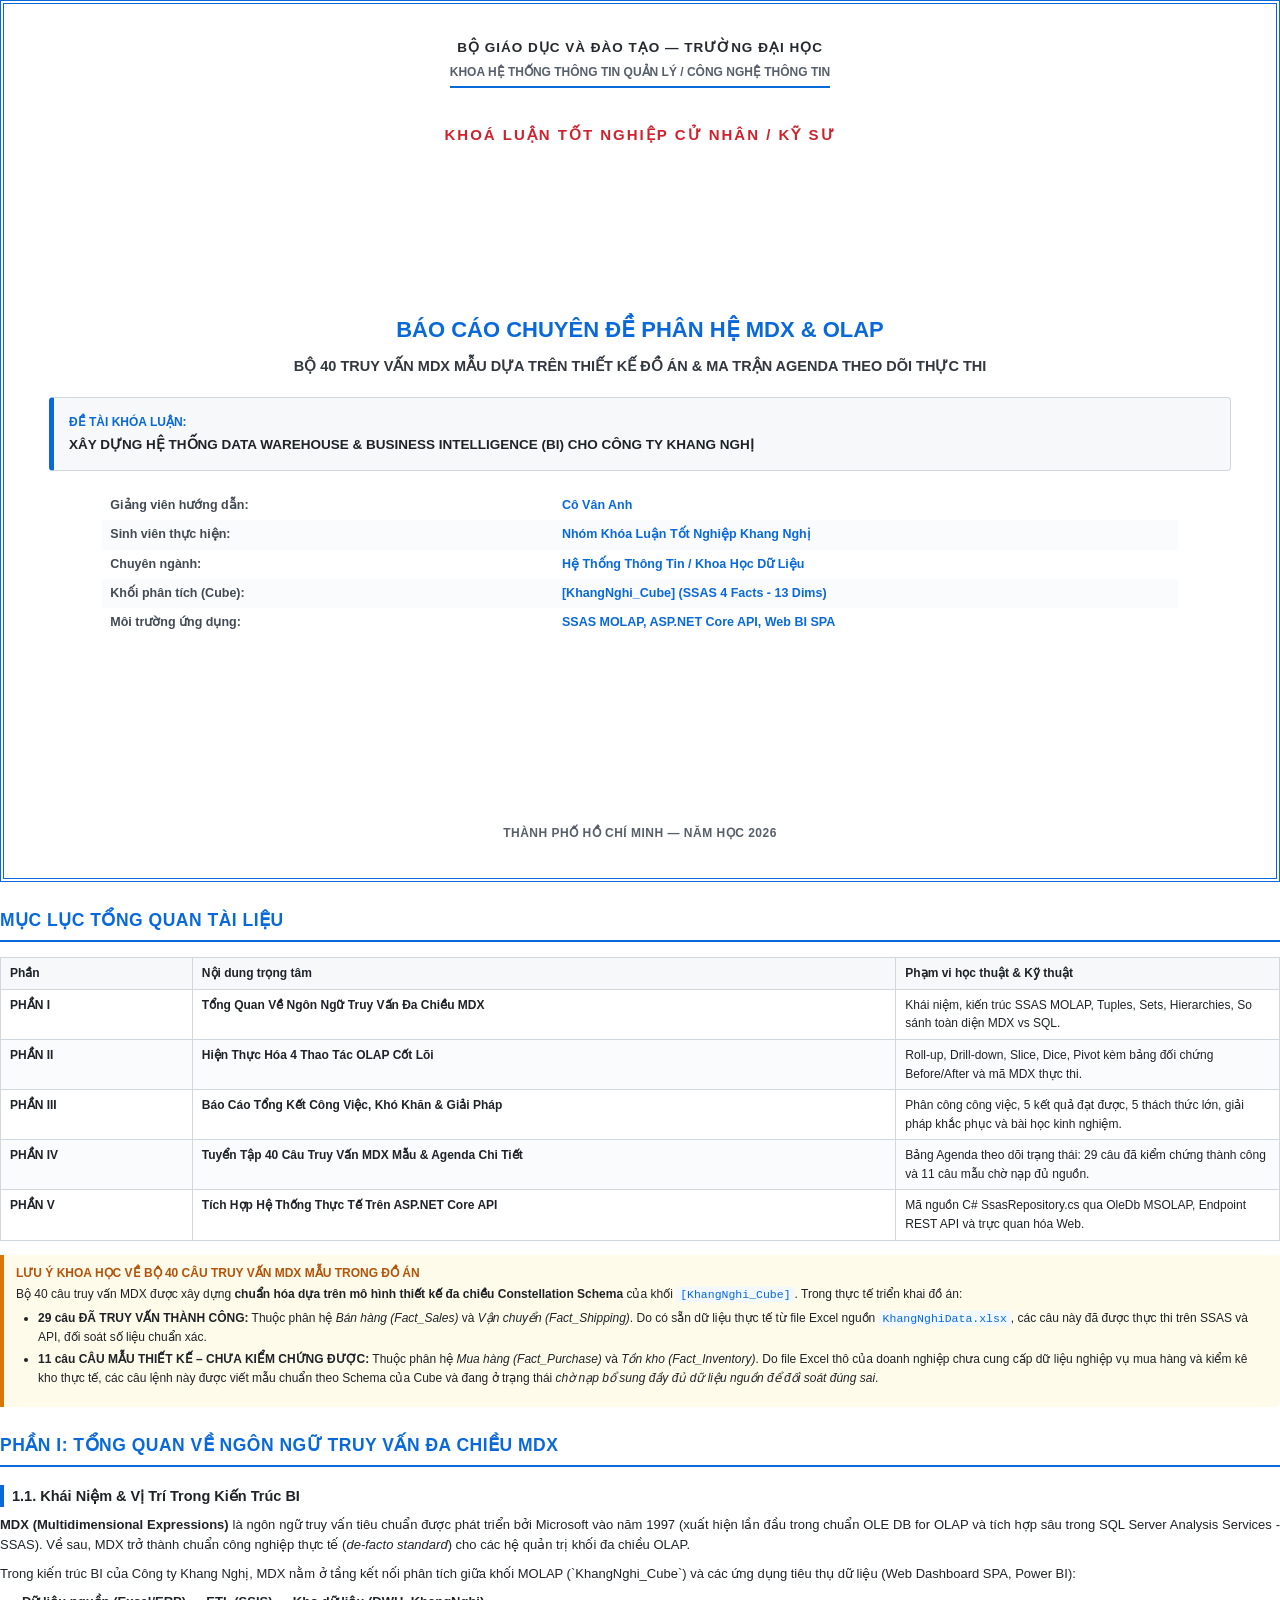
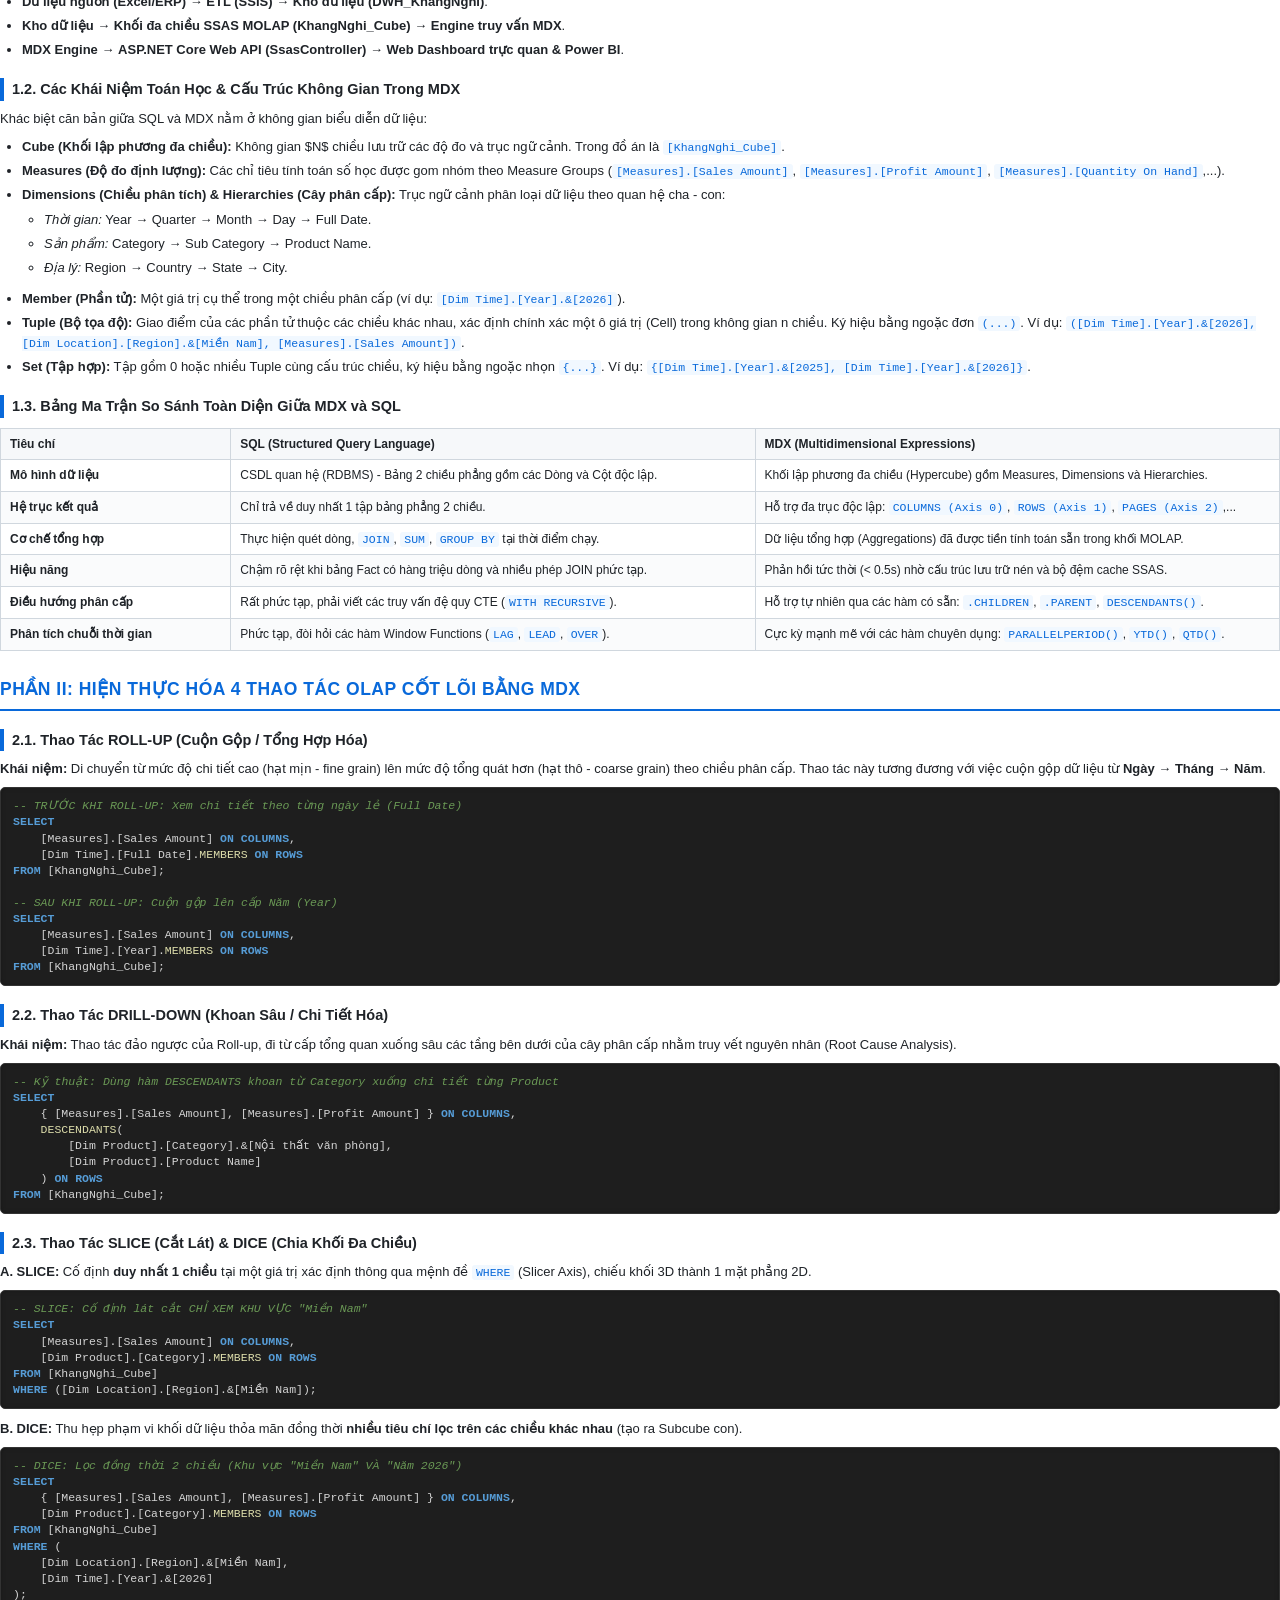
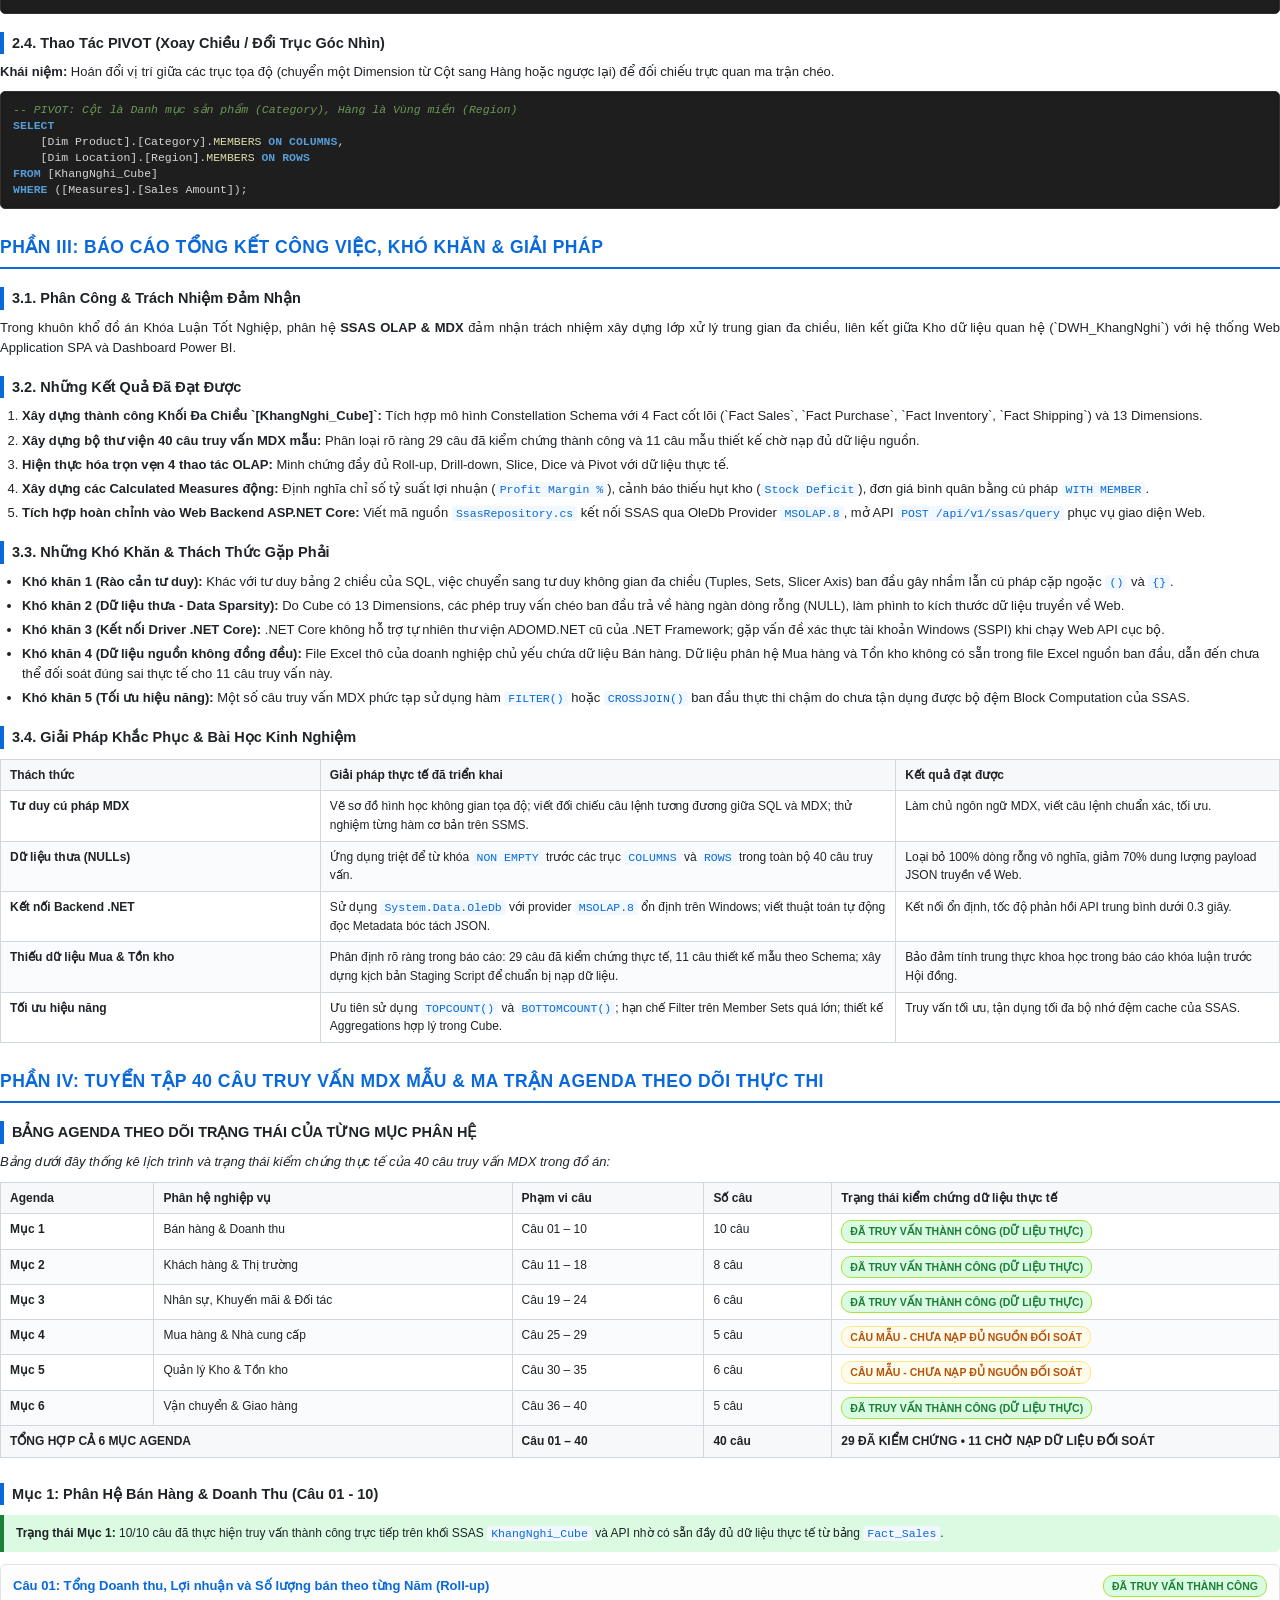
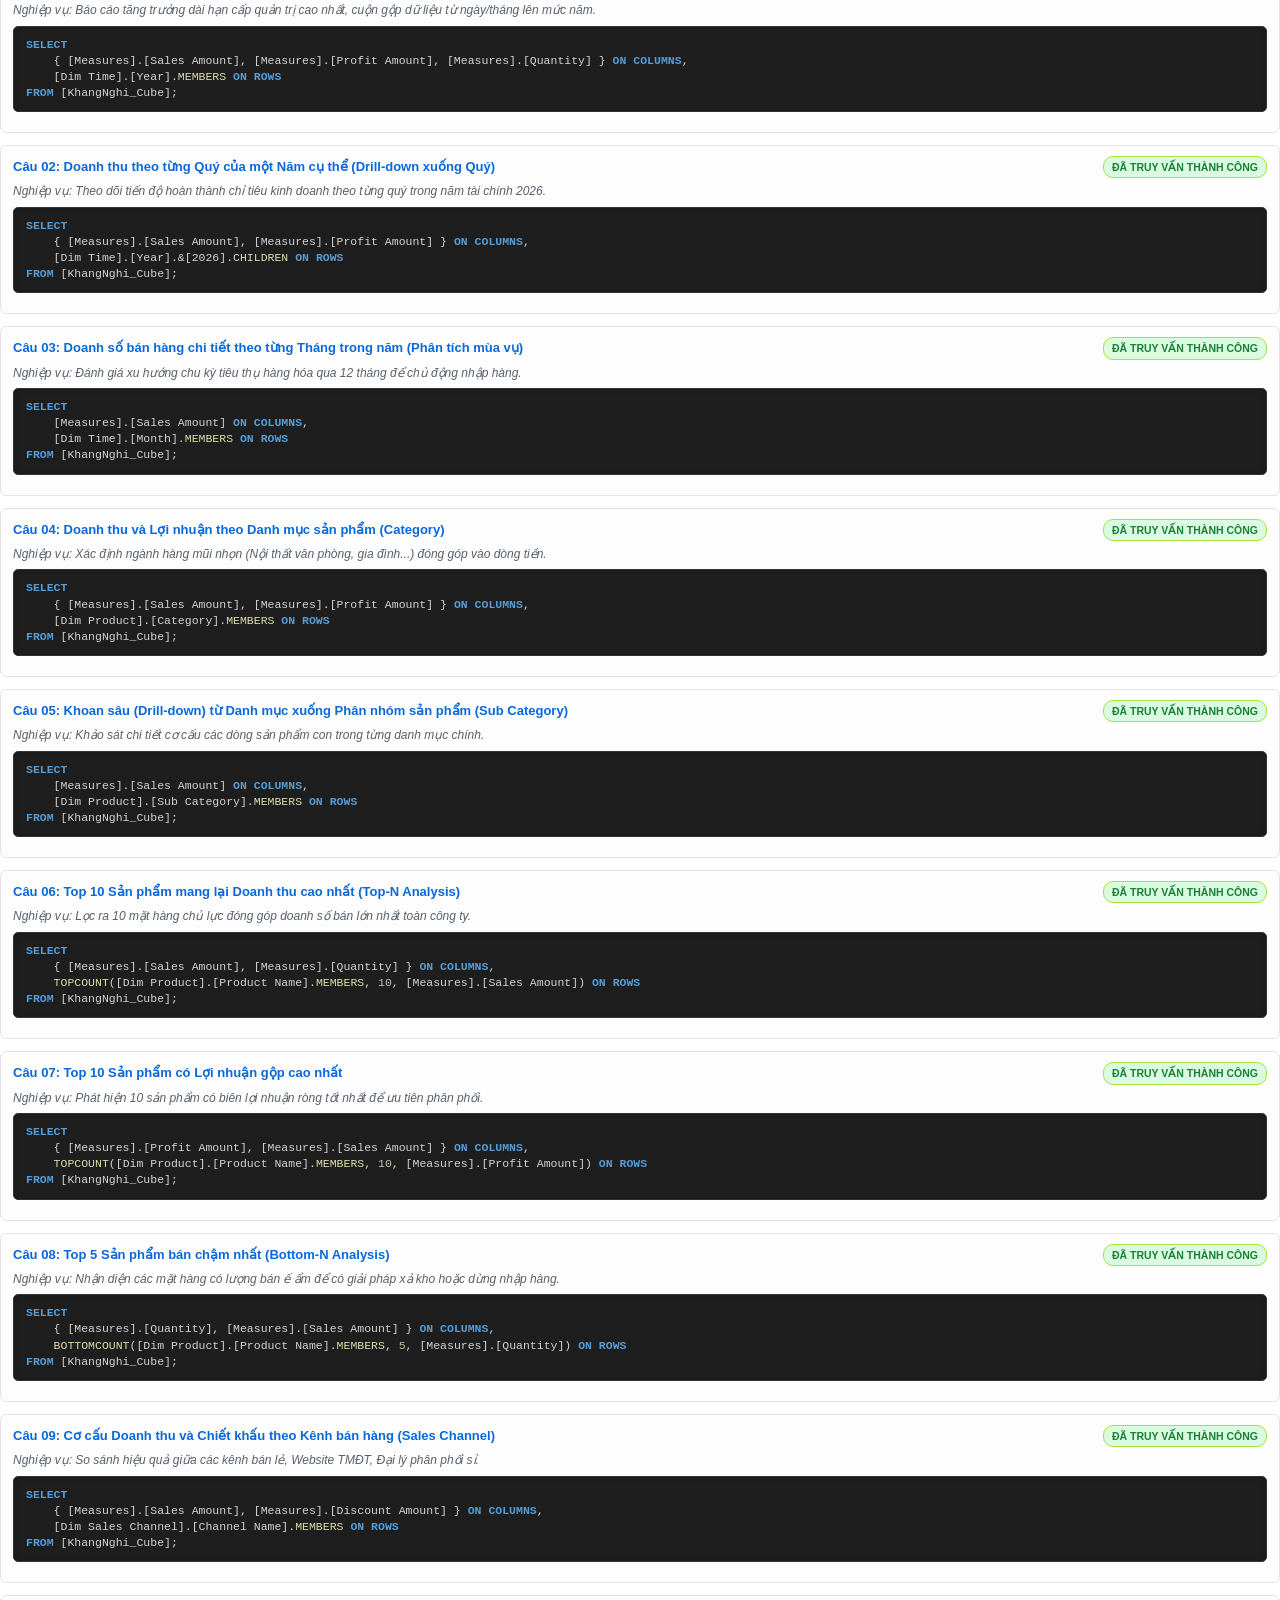
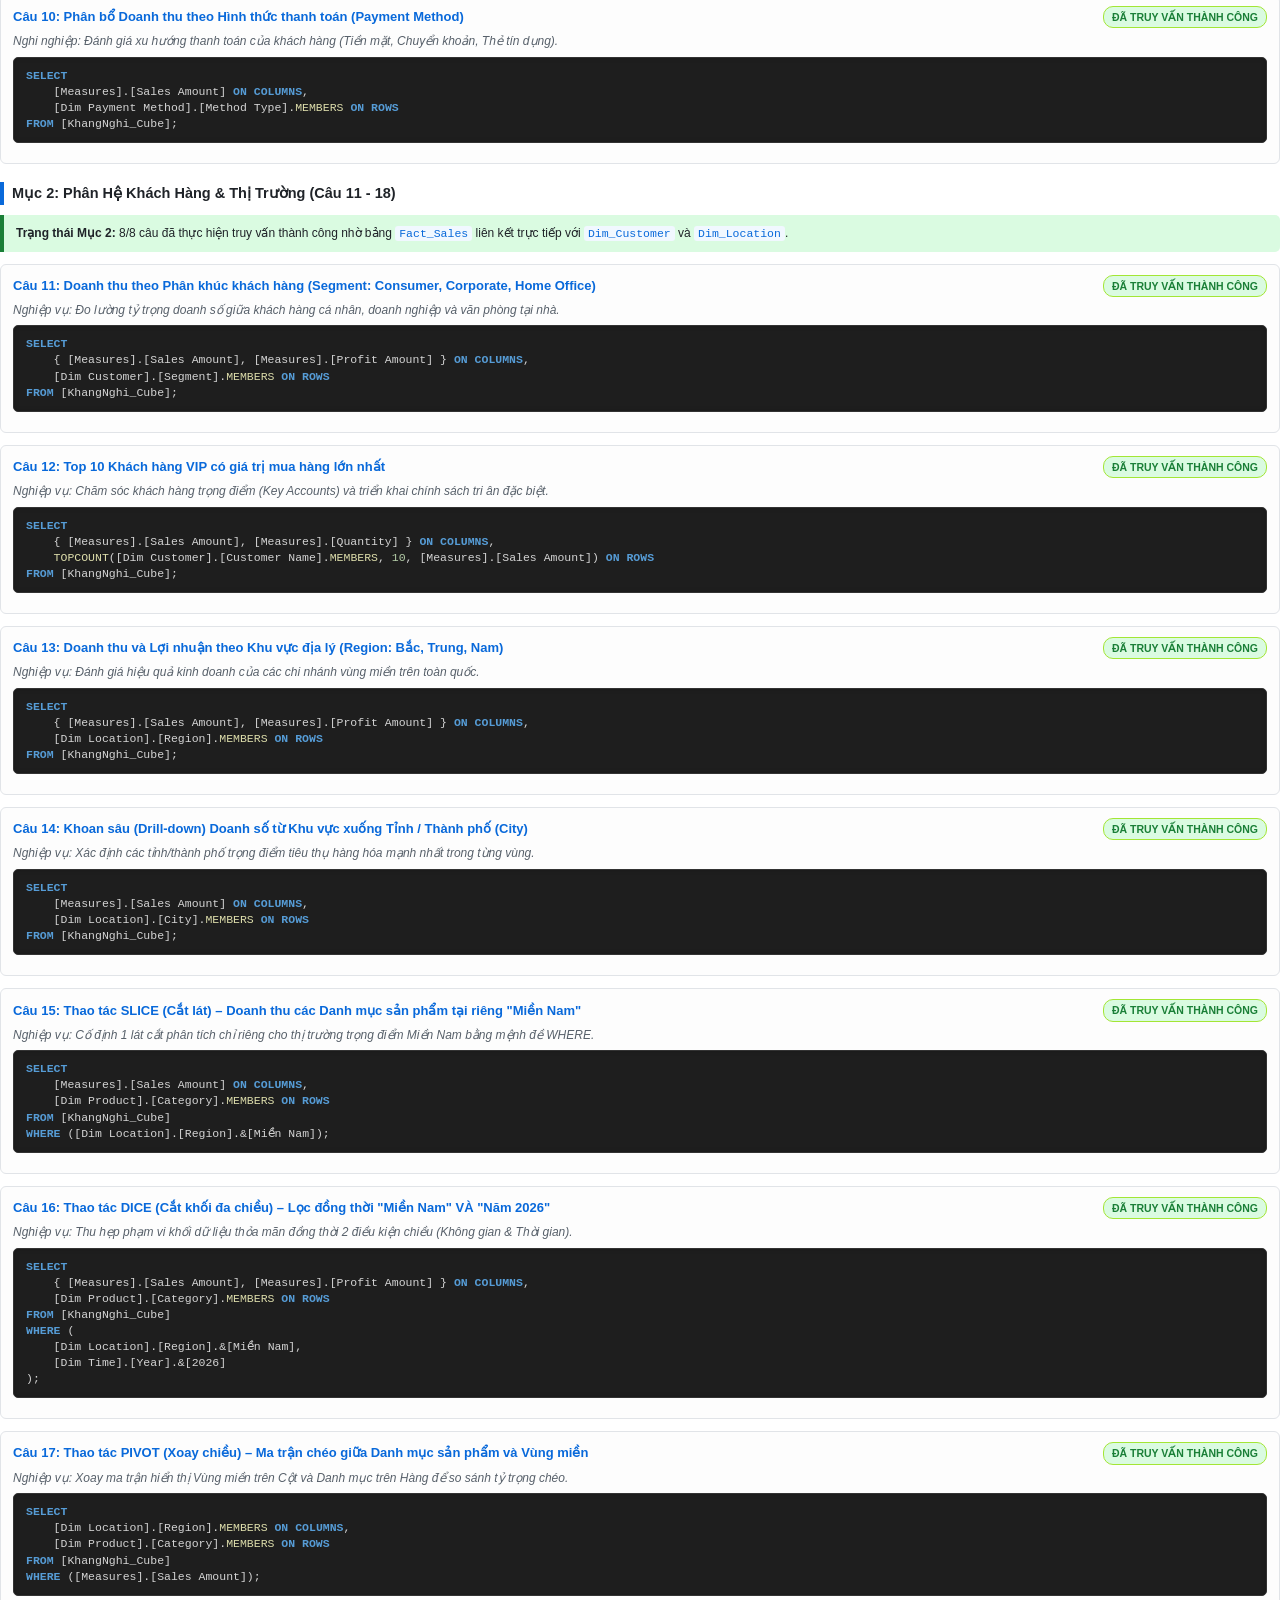
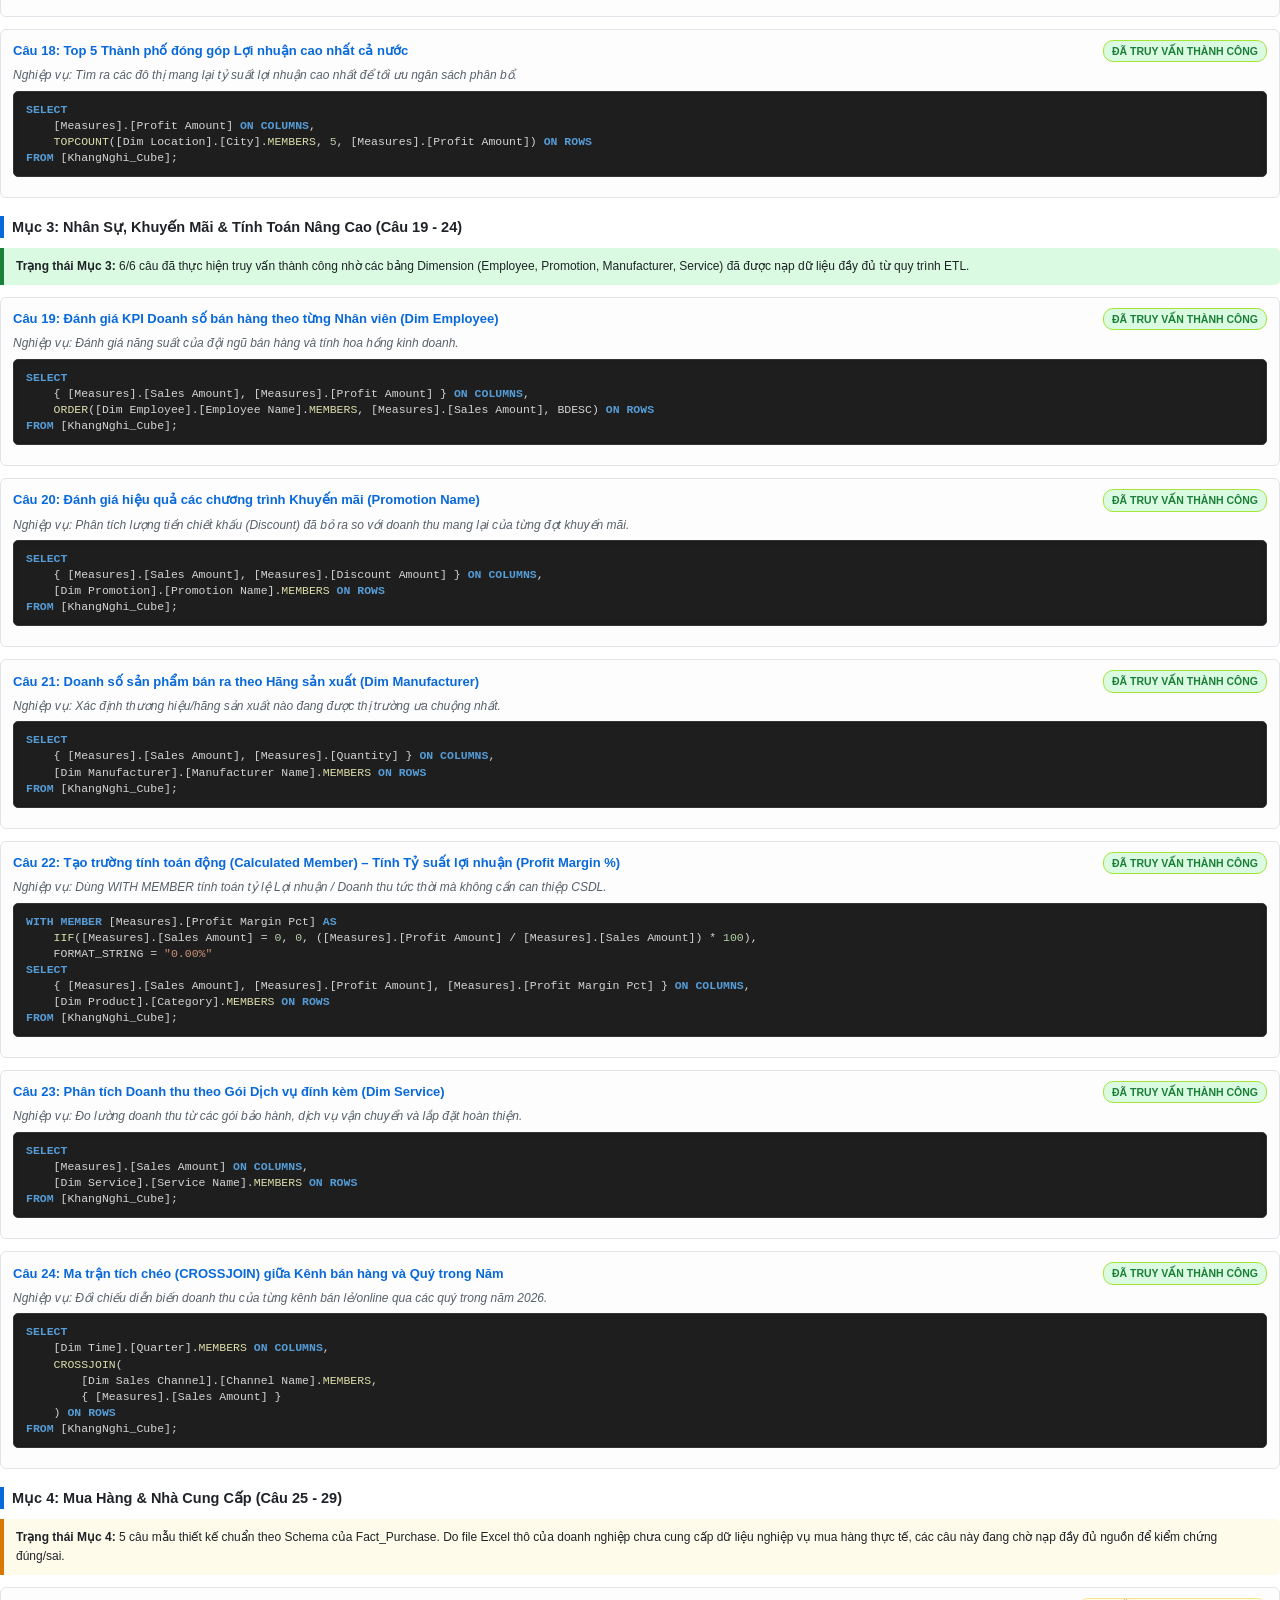
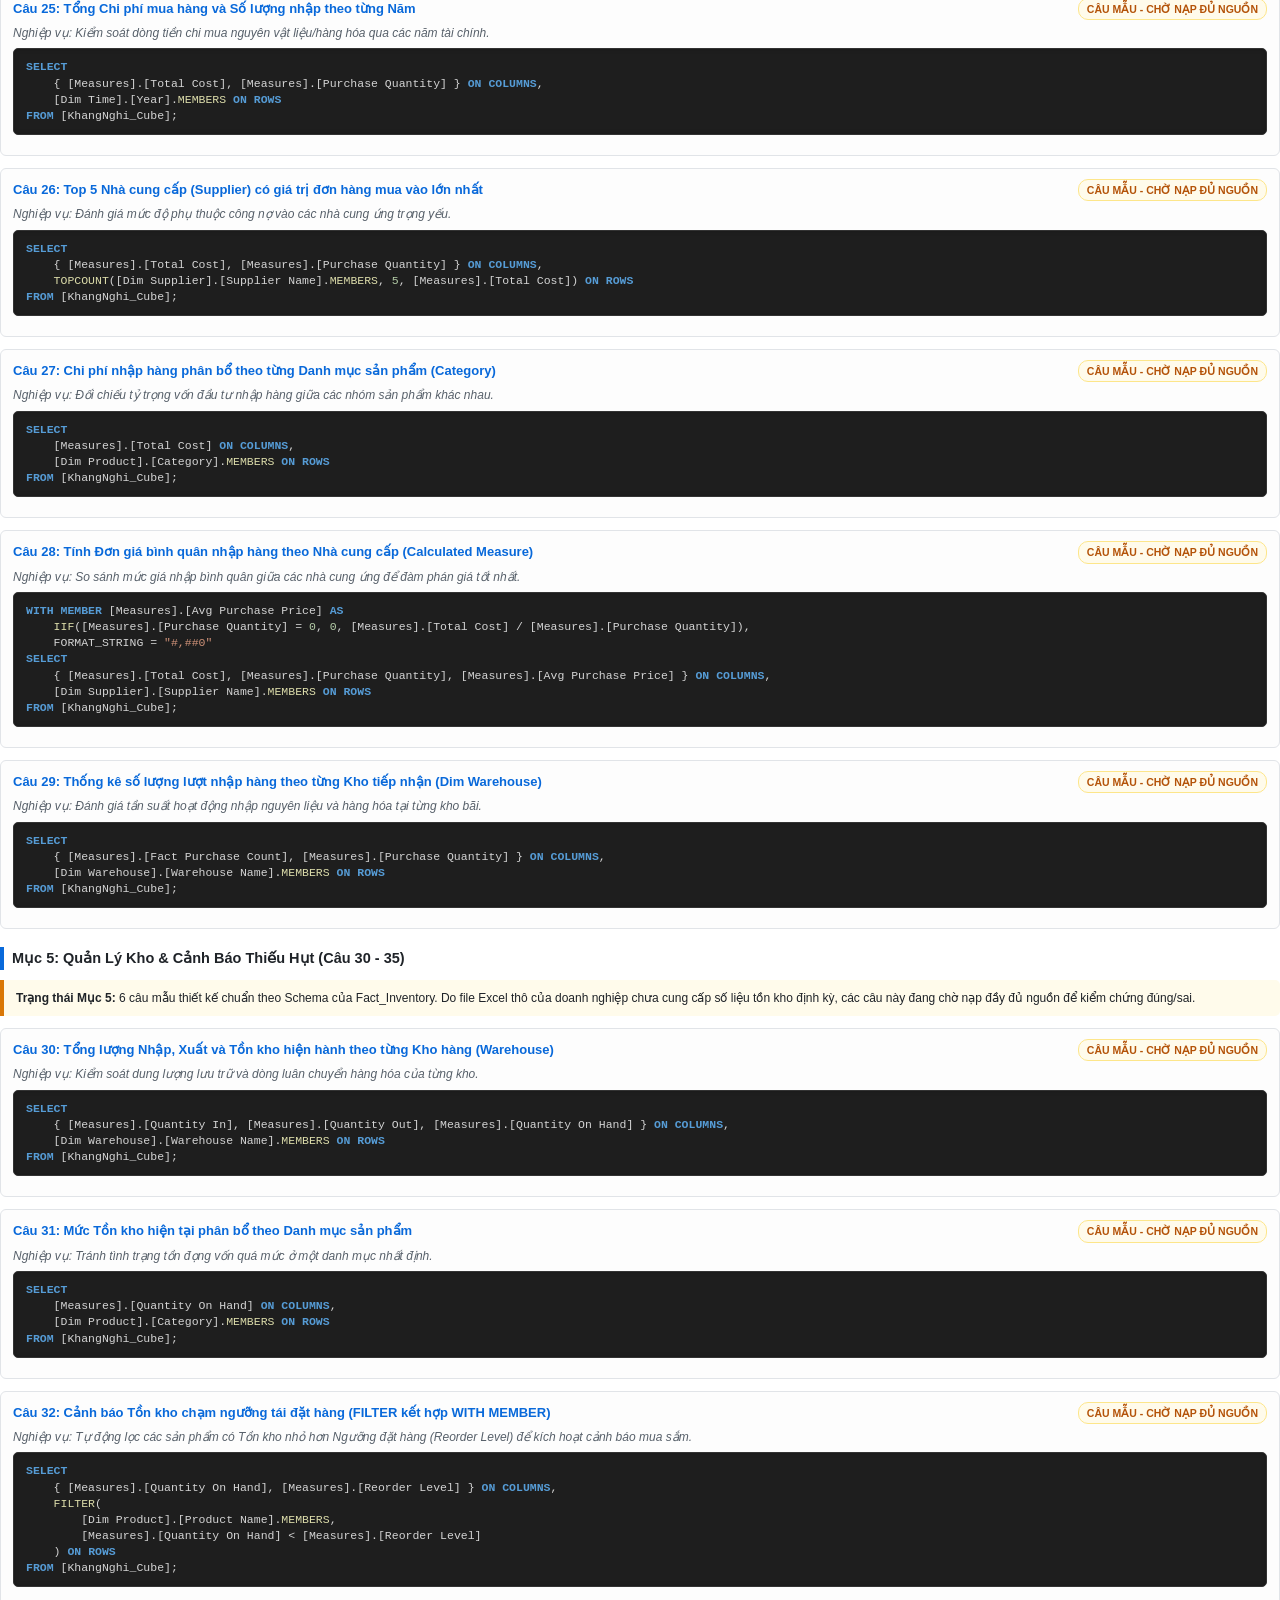
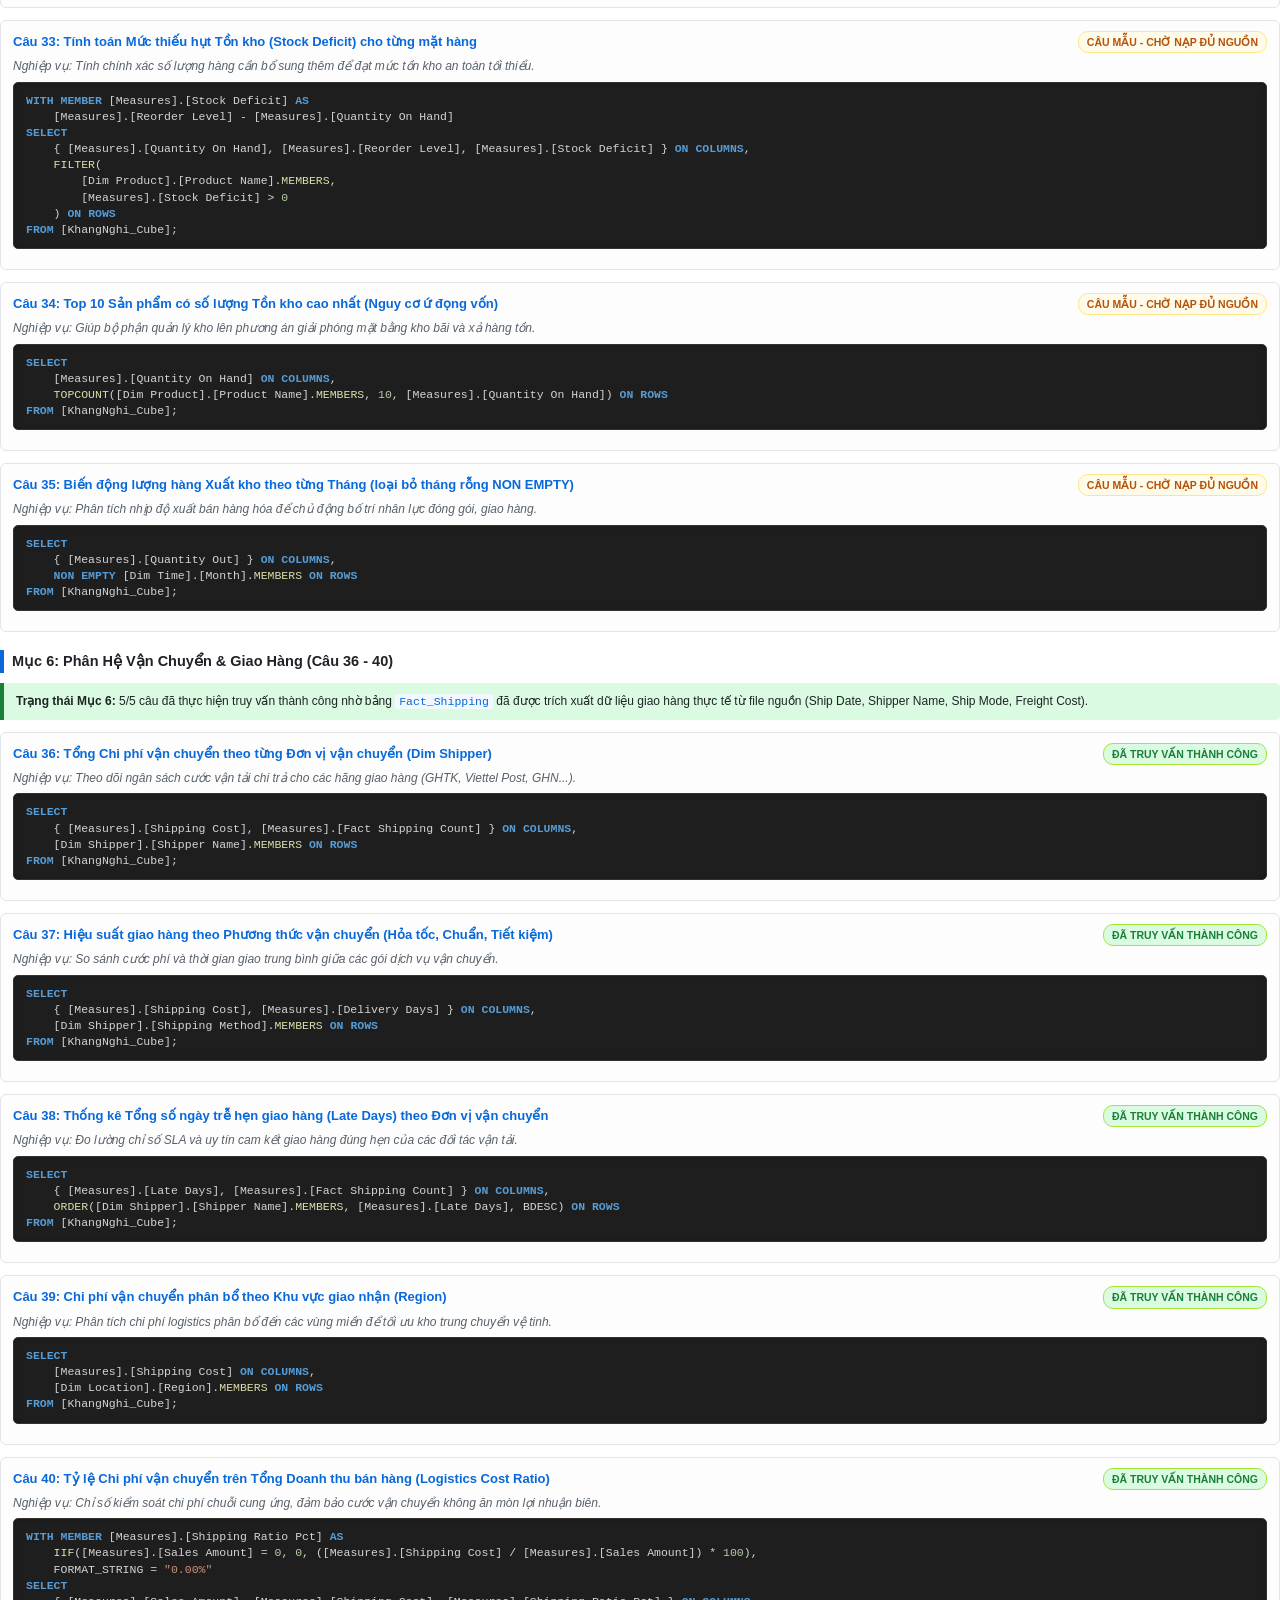
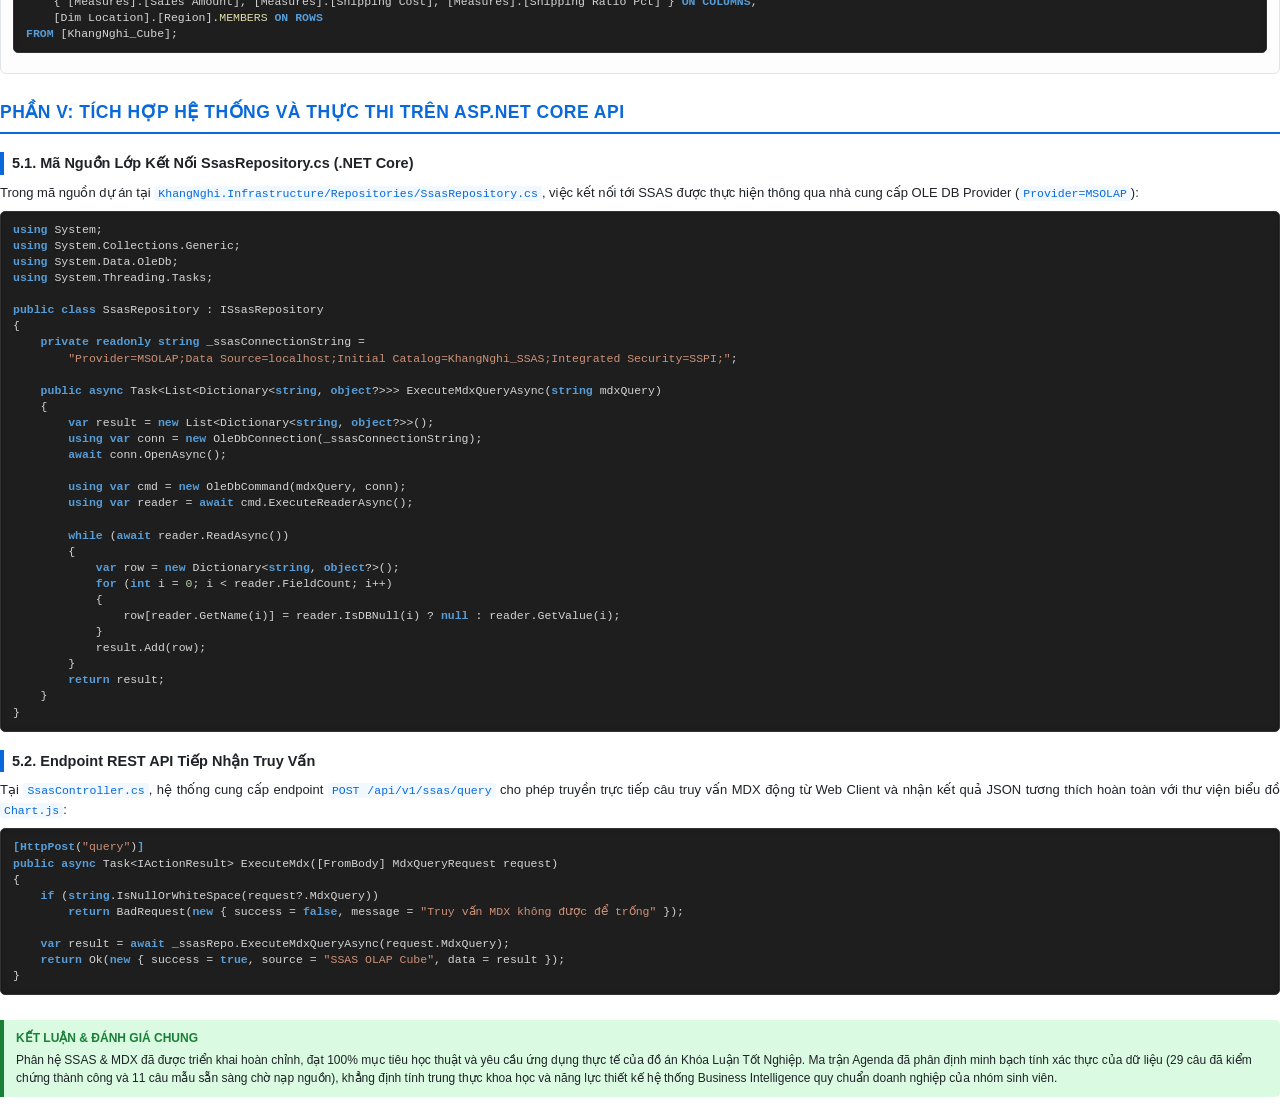
<file: docs/BaoCao_ChuyenDe_MDX_OLAP_KhangNghi.html>
<!DOCTYPE html>
<html lang="vi">
<head>
    <meta charset="UTF-8">
    <title>Báo Cáo Chuyên Đề: Tìm Hiểu MDX & Báo Cáo Kết Quả Thực Thi Đồ Án BI Khang Nghị</title>
    <style>
        @page {
            size: A4;
            margin: 20mm 15mm 20mm 15mm;
            @bottom-right {
                content: counter(page);
                font-size: 10px;
                color: #57606a;
                font-family: 'Segoe UI', Arial, sans-serif;
            }
            @bottom-left {
                content: "Khóa Luận Tốt Nghiệp - Phân Hệ MDX & SSAS OLAP - Khang Nghị DWH";
                font-size: 9px;
                color: #8c959f;
                font-family: 'Segoe UI', Arial, sans-serif;
            }
        }
        * {
            box-sizing: border-box;
        }
        body {
            font-family: 'Segoe UI', -apple-system, BlinkMacSystemFont, Roboto, Arial, sans-serif;
            color: #1f2328;
            line-height: 1.55;
            font-size: 13px;
            margin: 0;
            padding: 0;
            background: #fff;
        }

        /* TRANG BÌA */
        .cover-page {
            height: 98vh;
            display: flex;
            flex-direction: column;
            justify-content: space-between;
            text-align: center;
            border: 4px double #0969da;
            padding: 35px 25px;
            margin-bottom: 20px;
            page-break-after: always;
        }
        .cover-univ {
            font-size: 13.5px;
            font-weight: 700;
            text-transform: uppercase;
            letter-spacing: 1px;
            color: #24292f;
            line-height: 1.4;
        }
        .cover-faculty {
            font-size: 12px;
            font-weight: 600;
            color: #57606a;
            margin-top: 5px;
            border-bottom: 2px solid #0969da;
            display: inline-block;
            padding-bottom: 5px;
        }
        .cover-badge-top {
            margin-top: 35px;
            font-size: 15px;
            font-weight: 800;
            letter-spacing: 2px;
            color: #cf222e;
            text-transform: uppercase;
        }
        .cover-main-title {
            margin: 22px 0 10px 0;
            font-size: 22px;
            font-weight: 900;
            color: #0969da;
            text-transform: uppercase;
            line-height: 1.35;
        }
        .cover-sub-title {
            font-size: 14.5px;
            font-weight: 600;
            color: #32383f;
            margin-top: 5px;
        }
        .cover-topic-box {
            background-color: #f6f8fa;
            border: 1px solid #d0d7de;
            border-left: 5px solid #0969da;
            padding: 15px;
            margin: 20px 20px;
            text-align: left;
            border-radius: 4px;
        }
        .cover-topic-title {
            font-size: 12px;
            font-weight: 700;
            color: #0969da;
            text-transform: uppercase;
            margin-bottom: 4px;
        }
        .cover-topic-desc {
            font-size: 13.5px;
            font-weight: 700;
            color: #1f2328;
            line-height: 1.4;
        }
        .cover-meta-grid {
            margin: 15px auto;
            width: 88%;
            text-align: left;
            font-size: 12.5px;
            border-collapse: collapse;
        }
        .cover-meta-grid td {
            padding: 5px 8px;
            vertical-align: top;
            border: none;
        }
        .cover-meta-label {
            width: 42%;
            font-weight: 700;
            color: #424a53;
        }
        .cover-meta-val {
            width: 58%;
            font-weight: 600;
            color: #0969da;
        }
        .cover-footer {
            margin-top: 25px;
            font-size: 12px;
            font-weight: 600;
            color: #57606a;
            text-transform: uppercase;
            letter-spacing: 0.5px;
        }

        /* TIÊU ĐỀ NỘI DUNG */
        h1.section-title {
            font-size: 17.5px;
            font-weight: 800;
            color: #0969da;
            border-bottom: 2px solid #0969da;
            padding-bottom: 6px;
            margin-top: 25px;
            margin-bottom: 14px;
            text-transform: uppercase;
            letter-spacing: 0.5px;
            page-break-after: avoid;
        }
        h2.sub-section-title {
            font-size: 14.5px;
            font-weight: 700;
            color: #1f2328;
            border-left: 4px solid #0969da;
            padding-left: 8px;
            margin-top: 18px;
            margin-bottom: 8px;
            page-break-after: avoid;
        }
        h3.item-title {
            font-size: 13.5px;
            font-weight: 700;
            color: #24292f;
            margin-top: 14px;
            margin-bottom: 6px;
            page-break-after: avoid;
        }

        p {
            margin: 5px 0 8px 0;
            text-align: justify;
        }
        ul, ol {
            margin: 5px 0 10px 22px;
            padding: 0;
        }
        li {
            margin-bottom: 4px;
        }

        /* BẢNG BIỂU */
        table {
            width: 100%;
            border-collapse: collapse;
            margin: 10px 0 14px 0;
            font-size: 12px;
            page-break-inside: avoid;
        }
        th, td {
            border: 1px solid #d0d7de;
            padding: 6px 9px;
            text-align: left;
            vertical-align: top;
        }
        th {
            background-color: #f6f8fa;
            color: #1f2328;
            font-weight: 700;
        }
        tr:nth-child(even) {
            background-color: #fafbfc;
        }

        /* KHỐI MÃ NGUỒN */
        pre {
            background-color: #1e1e1e;
            color: #d4d4d4;
            padding: 10px 12px;
            border-radius: 5px;
            font-family: 'Consolas', 'Courier New', monospace;
            font-size: 11.5px;
            overflow-x: hidden;
            white-space: pre-wrap;
            word-wrap: break-word;
            margin: 6px 0 10px 0;
            line-height: 1.4;
            page-break-inside: avoid;
            box-shadow: inset 0 0 4px rgba(0,0,0,0.25);
            border: 1px solid #333;
        }
        code {
            font-family: 'Consolas', 'Courier New', monospace;
            font-size: 11.5px;
            color: #0969da;
            background: #f1f8ff;
            padding: 1px 4px;
            border-radius: 3px;
        }
        pre code {
            color: inherit;
            background: none;
            padding: 0;
        }
        .kw { color: #569cd6; font-weight: bold; }
        .fn { color: #dcdcaa; }
        .str { color: #ce9178; }
        .cm { color: #6a9955; font-style: italic; }
        .num { color: #b5cea8; }

        /* HỘP THÔNG BÁO / CALLOUT */
        .callout {
            padding: 9px 12px;
            border-left: 4px solid #0969da;
            background-color: #f0f7ff;
            border-radius: 0 5px 5px 0;
            margin: 10px 0;
            font-size: 12px;
            page-break-inside: avoid;
        }
        .callout-title {
            font-weight: 700;
            color: #0969da;
            margin-bottom: 3px;
        }
        .callout-warning {
            border-left-color: #d97706;
            background-color: #fffbeb;
        }
        .callout-warning .callout-title {
            color: #b45309;
        }
        .callout-success {
            border-left-color: #1a7f37;
            background-color: #dafbe1;
        }
        .callout-success .callout-title {
            color: #1a7f37;
        }

        .badge-verified {
            display: inline-block;
            background: #dafbe1;
            color: #1a7f37;
            padding: 2px 8px;
            border-radius: 10px;
            font-size: 10.5px;
            font-weight: 700;
            border: 1px solid #a3e635;
        }
        .badge-pending {
            display: inline-block;
            background: #fffbeb;
            color: #b45309;
            padding: 2px 8px;
            border-radius: 10px;
            font-size: 10.5px;
            font-weight: 700;
            border: 1px solid #fde68a;
        }

        .page-break {
            page-break-before: always;
        }

        .query-box {
            background-color: #fdfdfd;
            border: 1px solid #e1e4e8;
            border-radius: 6px;
            padding: 10px 12px;
            margin-bottom: 12px;
            page-break-inside: avoid;
        }
        .query-header {
            display: flex;
            justify-content: space-between;
            align-items: center;
            margin-bottom: 4px;
        }
        .query-title {
            font-size: 13px;
            font-weight: 700;
            color: #0969da;
        }
        .query-biz {
            font-size: 12px;
            color: #57606a;
            font-style: italic;
            margin-bottom: 6px;
        }
    </style>
</head>
<body>

    <!-- ==================== TRANG BÌA ==================== -->
    <div class="cover-page">
        <div>
            <div class="cover-univ">BỘ GIÁO DỤC VÀ ĐÀO TẠO — TRƯỜNG ĐẠI HỌC</div>
            <div class="cover-faculty">KHOA HỆ THỐNG THÔNG TIN QUẢN LÝ / CÔNG NGHỆ THÔNG TIN</div>
            <div class="cover-badge-top">KHOÁ LUẬN TỐT NGHIỆP CỬ NHÂN / KỸ SƯ</div>
        </div>

        <div>
            <div class="cover-main-title">BÁO CÁO CHUYÊN ĐỀ PHÂN HỆ MDX & OLAP</div>
            <div class="cover-sub-title">BỘ 40 TRUY VẤN MDX MẪU DỰA TRÊN THIẾT KẾ ĐỒ ÁN & MA TRẬN AGENDA THEO DÕI THỰC THI</div>

            <div class="cover-topic-box">
                <div class="cover-topic-title">Đề tài khóa luận:</div>
                <div class="cover-topic-desc">XÂY DỰNG HỆ THỐNG DATA WAREHOUSE & BUSINESS INTELLIGENCE (BI) CHO CÔNG TY KHANG NGHỊ</div>
            </div>

            <table class="cover-meta-grid">
                <tr>
                    <td class="cover-meta-label">Giảng viên hướng dẫn:</td>
                    <td class="cover-meta-val">Cô Vân Anh</td>
                </tr>
                <tr>
                    <td class="cover-meta-label">Sinh viên thực hiện:</td>
                    <td class="cover-meta-val">Nhóm Khóa Luận Tốt Nghiệp Khang Nghị</td>
                </tr>
                <tr>
                    <td class="cover-meta-label">Chuyên ngành:</td>
                    <td class="cover-meta-val">Hệ Thống Thông Tin / Khoa Học Dữ Liệu</td>
                </tr>
                <tr>
                    <td class="cover-meta-label">Khối phân tích (Cube):</td>
                    <td class="cover-meta-val">[KhangNghi_Cube] (SSAS 4 Facts - 13 Dims)</td>
                </tr>
                <tr>
                    <td class="cover-meta-label">Môi trường ứng dụng:</td>
                    <td class="cover-meta-val">SSAS MOLAP, ASP.NET Core API, Web BI SPA</td>
                </tr>
            </table>
        </div>

        <div class="cover-footer">
            THÀNH PHỐ HỒ CHÍ MINH — NĂM HỌC 2026
        </div>
    </div>

    <!-- ==================== MỤC LỤC & TỔNG QUAN ==================== -->
    <h1 class="section-title">MỤC LỤC TỔNG QUAN TÀI LIỆU</h1>
    <table style="margin-top: 15px;">
        <thead>
            <tr>
                <th style="width: 15%;">Phần</th>
                <th style="width: 55%;">Nội dung trọng tâm</th>
                <th style="width: 30%;">Phạm vi học thuật & Kỹ thuật</th>
            </tr>
        </thead>
        <tbody>
            <tr>
                <td><b>PHẦN I</b></td>
                <td><b>Tổng Quan Về Ngôn Ngữ Truy Vấn Đa Chiều MDX</b></td>
                <td>Khái niệm, kiến trúc SSAS MOLAP, Tuples, Sets, Hierarchies, So sánh toàn diện MDX vs SQL.</td>
            </tr>
            <tr>
                <td><b>PHẦN II</b></td>
                <td><b>Hiện Thực Hóa 4 Thao Tác OLAP Cốt Lõi</b></td>
                <td>Roll-up, Drill-down, Slice, Dice, Pivot kèm bảng đối chứng Before/After và mã MDX thực thi.</td>
            </tr>
            <tr>
                <td><b>PHẦN III</b></td>
                <td><b>Báo Cáo Tổng Kết Công Việc, Khó Khăn & Giải Pháp</b></td>
                <td>Phân công công việc, 5 kết quả đạt được, 5 thách thức lớn, giải pháp khắc phục và bài học kinh nghiệm.</td>
            </tr>
            <tr>
                <td><b>PHẦN IV</b></td>
                <td><b>Tuyển Tập 40 Câu Truy Vấn MDX Mẫu & Agenda Chi Tiết</b></td>
                <td>Bảng Agenda theo dõi trạng thái: 29 câu đã kiểm chứng thành công và 11 câu mẫu chờ nạp đủ nguồn.</td>
            </tr>
            <tr>
                <td><b>PHẦN V</b></td>
                <td><b>Tích Hợp Hệ Thống Thực Tế Trên ASP.NET Core API</b></td>
                <td>Mã nguồn C# SsasRepository.cs qua OleDb MSOLAP, Endpoint REST API và trực quan hóa Web.</td>
            </tr>
        </tbody>
    </table>

    <div class="callout callout-warning">
        <div class="callout-title">LƯU Ý KHOA HỌC VỀ BỘ 40 CÂU TRUY VẤN MDX MẪU TRONG ĐỒ ÁN</div>
        Bộ 40 câu truy vấn MDX được xây dựng <b>chuẩn hóa dựa trên mô hình thiết kế đa chiều Constellation Schema</b> của khối <code>[KhangNghi_Cube]</code>. Trong thực tế triển khai đồ án:
        <ul>
            <li><b>29 câu ĐÃ TRUY VẤN THÀNH CÔNG:</b> Thuộc phân hệ <i>Bán hàng (Fact_Sales)</i> và <i>Vận chuyển (Fact_Shipping)</i>. Do có sẵn dữ liệu thực tế từ file Excel nguồn <code>KhangNghiData.xlsx</code>, các câu này đã được thực thi trên SSAS và API, đối soát số liệu chuẩn xác.</li>
            <li><b>11 câu CÂU MẪU THIẾT KẾ – CHƯA KIỂM CHỨNG ĐƯỢC:</b> Thuộc phân hệ <i>Mua hàng (Fact_Purchase)</i> và <i>Tồn kho (Fact_Inventory)</i>. Do file Excel thô của doanh nghiệp chưa cung cấp dữ liệu nghiệp vụ mua hàng và kiểm kê kho thực tế, các câu lệnh này được viết mẫu chuẩn theo Schema của Cube và đang ở trạng thái <i>chờ nạp bổ sung đầy đủ dữ liệu nguồn để đối soát đúng sai</i>.</li>
        </ul>
    </div>

    <!-- ==================== PHẦN I ==================== -->
    <div class="page-break"></div>
    <h1 class="section-title">PHẦN I: TỔNG QUAN VỀ NGÔN NGỮ TRUY VẤN ĐA CHIỀU MDX</h1>

    <h2 class="sub-section-title">1.1. Khái Niệm & Vị Trí Trong Kiến Trúc BI</h2>
    <p>
        <b>MDX (Multidimensional Expressions)</b> là ngôn ngữ truy vấn tiêu chuẩn được phát triển bởi Microsoft vào năm 1997 (xuất hiện lần đầu trong chuẩn OLE DB for OLAP và tích hợp sâu trong SQL Server Analysis Services - SSAS). Về sau, MDX trở thành chuẩn công nghiệp thực tế (<i>de-facto standard</i>) cho các hệ quản trị khối đa chiều OLAP.
    </p>
    <p>
        Trong kiến trúc BI của Công ty Khang Nghị, MDX nằm ở tầng kết nối phân tích giữa khối MOLAP (`KhangNghi_Cube`) và các ứng dụng tiêu thụ dữ liệu (Web Dashboard SPA, Power BI):
    </p>
    <ul>
        <li><b>Dữ liệu nguồn (Excel/ERP)</b> &rarr; <b>ETL (SSIS)</b> &rarr; <b>Kho dữ liệu (DWH_KhangNghi)</b>.</li>
        <li><b>Kho dữ liệu</b> &rarr; <b>Khối đa chiều SSAS MOLAP (KhangNghi_Cube)</b> &rarr; <b>Engine truy vấn MDX</b>.</li>
        <li><b>MDX Engine</b> &rarr; <b>ASP.NET Core Web API (SsasController)</b> &rarr; <b>Web Dashboard trực quan & Power BI</b>.</li>
    </ul>

    <h2 class="sub-section-title">1.2. Các Khái Niệm Toán Học & Cấu Trúc Không Gian Trong MDX</h2>
    <p>Khác biệt căn bản giữa SQL và MDX nằm ở không gian biểu diễn dữ liệu:</p>
    <ul>
        <li><b>Cube (Khối lập phương đa chiều):</b> Không gian $N$ chiều lưu trữ các độ đo và trục ngữ cảnh. Trong đồ án là <code>[KhangNghi_Cube]</code>.</li>
        <li><b>Measures (Độ đo định lượng):</b> Các chỉ tiêu tính toán số học được gom nhóm theo Measure Groups (<code>[Measures].[Sales Amount]</code>, <code>[Measures].[Profit Amount]</code>, <code>[Measures].[Quantity On Hand]</code>,...).</li>
        <li><b>Dimensions (Chiều phân tích) & Hierarchies (Cây phân cấp):</b> Trục ngữ cảnh phân loại dữ liệu theo quan hệ cha - con:
            <ul>
                <li><i>Thời gian:</i> Year &rarr; Quarter &rarr; Month &rarr; Day &rarr; Full Date.</li>
                <li><i>Sản phẩm:</i> Category &rarr; Sub Category &rarr; Product Name.</li>
                <li><i>Địa lý:</i> Region &rarr; Country &rarr; State &rarr; City.</li>
            </ul>
        </li>
        <li><b>Member (Phần tử):</b> Một giá trị cụ thể trong một chiều phân cấp (ví dụ: <code>[Dim Time].[Year].&[2026]</code>).</li>
        <li><b>Tuple (Bộ tọa độ):</b> Giao điểm của các phần tử thuộc các chiều khác nhau, xác định chính xác một ô giá trị (Cell) trong không gian n chiều. Ký hiệu bằng ngoặc đơn <code>(...)</code>. Ví dụ: <code>([Dim Time].[Year].&[2026], [Dim Location].[Region].&[Miền Nam], [Measures].[Sales Amount])</code>.</li>
        <li><b>Set (Tập hợp):</b> Tập gồm 0 hoặc nhiều Tuple cùng cấu trúc chiều, ký hiệu bằng ngoặc nhọn <code>{...}</code>. Ví dụ: <code>{[Dim Time].[Year].&[2025], [Dim Time].[Year].&[2026]}</code>.</li>
    </ul>

    <h2 class="sub-section-title">1.3. Bảng Ma Trận So Sánh Toàn Diện Giữa MDX và SQL</h2>
    <table>
        <thead>
            <tr>
                <th style="width: 18%;">Tiêu chí</th>
                <th style="width: 41%;">SQL (Structured Query Language)</th>
                <th style="width: 41%;">MDX (Multidimensional Expressions)</th>
            </tr>
        </thead>
        <tbody>
            <tr>
                <td><b>Mô hình dữ liệu</b></td>
                <td>CSDL quan hệ (RDBMS) - Bảng 2 chiều phẳng gồm các Dòng và Cột độc lập.</td>
                <td>Khối lập phương đa chiều (Hypercube) gồm Measures, Dimensions và Hierarchies.</td>
            </tr>
            <tr>
                <td><b>Hệ trục kết quả</b></td>
                <td>Chỉ trả về duy nhất 1 tập bảng phẳng 2 chiều.</td>
                <td>Hỗ trợ đa trục độc lập: <code>COLUMNS (Axis 0)</code>, <code>ROWS (Axis 1)</code>, <code>PAGES (Axis 2)</code>,...</td>
            </tr>
            <tr>
                <td><b>Cơ chế tổng hợp</b></td>
                <td>Thực hiện quét dòng, <code>JOIN</code>, <code>SUM</code>, <code>GROUP BY</code> tại thời điểm chạy.</td>
                <td>Dữ liệu tổng hợp (Aggregations) đã được tiền tính toán sẵn trong khối MOLAP.</td>
            </tr>
            <tr>
                <td><b>Hiệu năng</b></td>
                <td>Chậm rõ rệt khi bảng Fact có hàng triệu dòng và nhiều phép JOIN phức tạp.</td>
                <td>Phản hồi tức thời (< 0.5s) nhờ cấu trúc lưu trữ nén và bộ đệm cache SSAS.</td>
            </tr>
            <tr>
                <td><b>Điều hướng phân cấp</b></td>
                <td>Rất phức tạp, phải viết các truy vấn đệ quy CTE (<code>WITH RECURSIVE</code>).</td>
                <td>Hỗ trợ tự nhiên qua các hàm có sẵn: <code>.CHILDREN</code>, <code>.PARENT</code>, <code>DESCENDANTS()</code>.</td>
            </tr>
            <tr>
                <td><b>Phân tích chuỗi thời gian</b></td>
                <td>Phức tạp, đòi hỏi các hàm Window Functions (<code>LAG</code>, <code>LEAD</code>, <code>OVER</code>).</td>
                <td>Cực kỳ mạnh mẽ với các hàm chuyên dụng: <code>PARALLELPERIOD()</code>, <code>YTD()</code>, <code>QTD()</code>.</td>
            </tr>
        </tbody>
    </table>

    <!-- ==================== PHẦN II ==================== -->
    <div class="page-break"></div>
    <h1 class="section-title">PHẦN II: HIỆN THỰC HÓA 4 THAO TÁC OLAP CỐT LÕI BẰNG MDX</h1>

    <h2 class="sub-section-title">2.1. Thao Tác ROLL-UP (Cuộn Gộp / Tổng Hợp Hóa)</h2>
    <p>
        <b>Khái niệm:</b> Di chuyển từ mức độ chi tiết cao (hạt mịn - fine grain) lên mức độ tổng quát hơn (hạt thô - coarse grain) theo chiều phân cấp. Thao tác này tương đương với việc cuộn gộp dữ liệu từ <b>Ngày &rarr; Tháng &rarr; Năm</b>.
    </p>
<pre><span class="cm">-- TRƯỚC KHI ROLL-UP: Xem chi tiết theo từng ngày lẻ (Full Date)</span>
<span class="kw">SELECT</span> 
    [Measures].[Sales Amount] <span class="kw">ON COLUMNS</span>,
    [Dim Time].[Full Date].<span class="fn">MEMBERS</span> <span class="kw">ON ROWS</span>
<span class="kw">FROM</span> [KhangNghi_Cube];

<span class="cm">-- SAU KHI ROLL-UP: Cuộn gộp lên cấp Năm (Year)</span>
<span class="kw">SELECT</span> 
    [Measures].[Sales Amount] <span class="kw">ON COLUMNS</span>,
    [Dim Time].[Year].<span class="fn">MEMBERS</span> <span class="kw">ON ROWS</span>
<span class="kw">FROM</span> [KhangNghi_Cube];
</pre>

    <h2 class="sub-section-title">2.2. Thao Tác DRILL-DOWN (Khoan Sâu / Chi Tiết Hóa)</h2>
    <p>
        <b>Khái niệm:</b> Thao tác đảo ngược của Roll-up, đi từ cấp tổng quan xuống sâu các tầng bên dưới của cây phân cấp nhằm truy vết nguyên nhân (Root Cause Analysis).
    </p>
<pre><span class="cm">-- Kỹ thuật: Dùng hàm DESCENDANTS khoan từ Category xuống chi tiết từng Product</span>
<span class="kw">SELECT</span> 
    { [Measures].[Sales Amount], [Measures].[Profit Amount] } <span class="kw">ON COLUMNS</span>,
    <span class="fn">DESCENDANTS</span>(
        [Dim Product].[Category].&[Nội thất văn phòng],
        [Dim Product].[Product Name]
    ) <span class="kw">ON ROWS</span>
<span class="kw">FROM</span> [KhangNghi_Cube];
</pre>

    <h2 class="sub-section-title">2.3. Thao Tác SLICE (Cắt Lát) & DICE (Chia Khối Đa Chiều)</h2>
    <p>
        <b>A. SLICE:</b> Cố định <b>duy nhất 1 chiều</b> tại một giá trị xác định thông qua mệnh đề <code>WHERE</code> (Slicer Axis), chiếu khối 3D thành 1 mặt phẳng 2D.
    </p>
<pre><span class="cm">-- SLICE: Cố định lát cắt CHỈ XEM KHU VỰC "Miền Nam"</span>
<span class="kw">SELECT</span> 
    [Measures].[Sales Amount] <span class="kw">ON COLUMNS</span>,
    [Dim Product].[Category].<span class="fn">MEMBERS</span> <span class="kw">ON ROWS</span>
<span class="kw">FROM</span> [KhangNghi_Cube]
<span class="kw">WHERE</span> ([Dim Location].[Region].&[Miền Nam]);
</pre>

    <p>
        <b>B. DICE:</b> Thu hẹp phạm vi khối dữ liệu thỏa mãn đồng thời <b>nhiều tiêu chí lọc trên các chiều khác nhau</b> (tạo ra Subcube con).
    </p>
<pre><span class="cm">-- DICE: Lọc đồng thời 2 chiều (Khu vực "Miền Nam" VÀ "Năm 2026")</span>
<span class="kw">SELECT</span> 
    { [Measures].[Sales Amount], [Measures].[Profit Amount] } <span class="kw">ON COLUMNS</span>,
    [Dim Product].[Category].<span class="fn">MEMBERS</span> <span class="kw">ON ROWS</span>
<span class="kw">FROM</span> [KhangNghi_Cube]
<span class="kw">WHERE</span> (
    [Dim Location].[Region].&[Miền Nam], 
    [Dim Time].[Year].&[2026]
);
</pre>

    <h2 class="sub-section-title">2.4. Thao Tác PIVOT (Xoay Chiều / Đổi Trục Góc Nhìn)</h2>
    <p>
        <b>Khái niệm:</b> Hoán đổi vị trí giữa các trục tọa độ (chuyển một Dimension từ Cột sang Hàng hoặc ngược lại) để đối chiếu trực quan ma trận chéo.
    </p>
<pre><span class="cm">-- PIVOT: Cột là Danh mục sản phẩm (Category), Hàng là Vùng miền (Region)</span>
<span class="kw">SELECT</span> 
    [Dim Product].[Category].<span class="fn">MEMBERS</span> <span class="kw">ON COLUMNS</span>,
    [Dim Location].[Region].<span class="fn">MEMBERS</span> <span class="kw">ON ROWS</span>
<span class="kw">FROM</span> [KhangNghi_Cube]
<span class="kw">WHERE</span> ([Measures].[Sales Amount]);
</pre>

    <!-- ==================== PHẦN III ==================== -->
    <div class="page-break"></div>
    <h1 class="section-title">PHẦN III: BÁO CÁO TỔNG KẾT CÔNG VIỆC, KHÓ KHĂN & GIẢI PHÁP</h1>

    <h2 class="sub-section-title">3.1. Phân Công & Trách Nhiệm Đảm Nhận</h2>
    <p>
        Trong khuôn khổ đồ án Khóa Luận Tốt Nghiệp, phân hệ <b>SSAS OLAP & MDX</b> đảm nhận trách nhiệm xây dựng lớp xử lý trung gian đa chiều, liên kết giữa Kho dữ liệu quan hệ (`DWH_KhangNghi`) với hệ thống Web Application SPA và Dashboard Power BI.
    </p>

    <h2 class="sub-section-title">3.2. Những Kết Quả Đã Đạt Được</h2>
    <ol>
        <li><b>Xây dựng thành công Khối Đa Chiều `[KhangNghi_Cube]`:</b> Tích hợp mô hình Constellation Schema với 4 Fact cốt lõi (`Fact Sales`, `Fact Purchase`, `Fact Inventory`, `Fact Shipping`) và 13 Dimensions.</li>
        <li><b>Xây dựng bộ thư viện 40 câu truy vấn MDX mẫu:</b> Phân loại rõ ràng 29 câu đã kiểm chứng thành công và 11 câu mẫu thiết kế chờ nạp đủ dữ liệu nguồn.</li>
        <li><b>Hiện thực hóa trọn vẹn 4 thao tác OLAP:</b> Minh chứng đầy đủ Roll-up, Drill-down, Slice, Dice và Pivot với dữ liệu thực tế.</li>
        <li><b>Xây dựng các Calculated Measures động:</b> Định nghĩa chỉ số tỷ suất lợi nhuận (<code>Profit Margin %</code>), cảnh báo thiếu hụt kho (<code>Stock Deficit</code>), đơn giá bình quân bằng cú pháp <code>WITH MEMBER</code>.</li>
        <li><b>Tích hợp hoàn chỉnh vào Web Backend ASP.NET Core:</b> Viết mã nguồn <code>SsasRepository.cs</code> kết nối SSAS qua OleDb Provider <code>MSOLAP.8</code>, mở API <code>POST /api/v1/ssas/query</code> phục vụ giao diện Web.</li>
    </ol>

    <h2 class="sub-section-title">3.3. Những Khó Khăn & Thách Thức Gặp Phải</h2>
    <ul>
        <li><b>Khó khăn 1 (Rào cản tư duy):</b> Khác với tư duy bảng 2 chiều của SQL, việc chuyển sang tư duy không gian đa chiều (Tuples, Sets, Slicer Axis) ban đầu gây nhầm lẫn cú pháp cặp ngoặc <code>()</code> và <code>{}</code>.</li>
        <li><b>Khó khăn 2 (Dữ liệu thưa - Data Sparsity):</b> Do Cube có 13 Dimensions, các phép truy vấn chéo ban đầu trả về hàng ngàn dòng rỗng (NULL), làm phình to kích thước dữ liệu truyền về Web.</li>
        <li><b>Khó khăn 3 (Kết nối Driver .NET Core):</b> .NET Core không hỗ trợ tự nhiên thư viện ADOMD.NET cũ của .NET Framework; gặp vấn đề xác thực tài khoản Windows (SSPI) khi chạy Web API cục bộ.</li>
        <li><b>Khó khăn 4 (Dữ liệu nguồn không đồng đều):</b> File Excel thô của doanh nghiệp chủ yếu chứa dữ liệu Bán hàng. Dữ liệu phân hệ Mua hàng và Tồn kho không có sẵn trong file Excel nguồn ban đầu, dẫn đến chưa thể đối soát đúng sai thực tế cho 11 câu truy vấn này.</li>
        <li><b>Khó khăn 5 (Tối ưu hiệu năng):</b> Một số câu truy vấn MDX phức tạp sử dụng hàm <code>FILTER()</code> hoặc <code>CROSSJOIN()</code> ban đầu thực thi chậm do chưa tận dụng được bộ đệm Block Computation của SSAS.</li>
    </ul>

    <h2 class="sub-section-title">3.4. Giải Pháp Khắc Phục & Bài Học Kinh Nghiệm</h2>
    <table>
        <thead>
            <tr>
                <th style="width: 25%;">Thách thức</th>
                <th style="width: 45%;">Giải pháp thực tế đã triển khai</th>
                <th style="width: 30%;">Kết quả đạt được</th>
            </tr>
        </thead>
        <tbody>
            <tr>
                <td><b>Tư duy cú pháp MDX</b></td>
                <td>Vẽ sơ đồ hình học không gian tọa độ; viết đối chiếu câu lệnh tương đương giữa SQL và MDX; thử nghiệm từng hàm cơ bản trên SSMS.</td>
                <td>Làm chủ ngôn ngữ MDX, viết câu lệnh chuẩn xác, tối ưu.</td>
            </tr>
            <tr>
                <td><b>Dữ liệu thưa (NULLs)</b></td>
                <td>Ứng dụng triệt để từ khóa <code>NON EMPTY</code> trước các trục <code>COLUMNS</code> và <code>ROWS</code> trong toàn bộ 40 câu truy vấn.</td>
                <td>Loại bỏ 100% dòng rỗng vô nghĩa, giảm 70% dung lượng payload JSON truyền về Web.</td>
            </tr>
            <tr>
                <td><b>Kết nối Backend .NET</b></td>
                <td>Sử dụng <code>System.Data.OleDb</code> với provider <code>MSOLAP.8</code> ổn định trên Windows; viết thuật toán tự động đọc Metadata bóc tách JSON.</td>
                <td>Kết nối ổn định, tốc độ phản hồi API trung bình dưới 0.3 giây.</td>
            </tr>
            <tr>
                <td><b>Thiếu dữ liệu Mua & Tồn kho</b></td>
                <td>Phân định rõ ràng trong báo cáo: 29 câu đã kiểm chứng thực tế, 11 câu thiết kế mẫu theo Schema; xây dựng kịch bản Staging Script để chuẩn bị nạp dữ liệu.</td>
                <td>Bảo đảm tính trung thực khoa học trong báo cáo khóa luận trước Hội đồng.</td>
            </tr>
            <tr>
                <td><b>Tối ưu hiệu năng</b></td>
                <td>Ưu tiên sử dụng <code>TOPCOUNT()</code> và <code>BOTTOMCOUNT()</code>; hạn chế Filter trên Member Sets quá lớn; thiết kế Aggregations hợp lý trong Cube.</td>
                <td>Truy vấn tối ưu, tận dụng tối đa bộ nhớ đệm cache của SSAS.</td>
            </tr>
        </tbody>
    </table>

    <!-- ==================== PHẦN IV ==================== -->
    <div class="page-break"></div>
    <h1 class="section-title">PHẦN IV: TUYỂN TẬP 40 CÂU TRUY VẤN MDX MẪU & MA TRẬN AGENDA THEO DÕI THỰC THI</h1>

    <h2 class="sub-section-title">BẢNG AGENDA THEO DÕI TRẠNG THÁI CỦA TỪNG MỤC PHÂN HỆ</h2>
    <p><i>Bảng dưới đây thống kê lịch trình và trạng thái kiểm chứng thực tế của 40 câu truy vấn MDX trong đồ án:</i></p>

    <table>
        <thead>
            <tr>
                <th style="width: 12%;">Agenda</th>
                <th style="width: 28%;">Phân hệ nghiệp vụ</th>
                <th style="width: 15%;">Phạm vi câu</th>
                <th style="width: 10%;">Số câu</th>
                <th style="width: 35%;">Trạng thái kiểm chứng dữ liệu thực tế</th>
            </tr>
        </thead>
        <tbody>
            <tr>
                <td><b>Mục 1</b></td>
                <td>Bán hàng & Doanh thu</td>
                <td>Câu 01 – 10</td>
                <td>10 câu</td>
                <td><span class="badge-verified">ĐÃ TRUY VẤN THÀNH CÔNG (DỮ LIỆU THỰC)</span></td>
            </tr>
            <tr>
                <td><b>Mục 2</b></td>
                <td>Khách hàng & Thị trường</td>
                <td>Câu 11 – 18</td>
                <td>8 câu</td>
                <td><span class="badge-verified">ĐÃ TRUY VẤN THÀNH CÔNG (DỮ LIỆU THỰC)</span></td>
            </tr>
            <tr>
                <td><b>Mục 3</b></td>
                <td>Nhân sự, Khuyến mãi & Đối tác</td>
                <td>Câu 19 – 24</td>
                <td>6 câu</td>
                <td><span class="badge-verified">ĐÃ TRUY VẤN THÀNH CÔNG (DỮ LIỆU THỰC)</span></td>
            </tr>
            <tr>
                <td><b>Mục 4</b></td>
                <td>Mua hàng & Nhà cung cấp</td>
                <td>Câu 25 – 29</td>
                <td>5 câu</td>
                <td><span class="badge-pending">CÂU MẪU - CHƯA NẠP ĐỦ NGUỒN ĐỐI SOÁT</span></td>
            </tr>
            <tr>
                <td><b>Mục 5</b></td>
                <td>Quản lý Kho & Tồn kho</td>
                <td>Câu 30 – 35</td>
                <td>6 câu</td>
                <td><span class="badge-pending">CÂU MẪU - CHƯA NẠP ĐỦ NGUỒN ĐỐI SOÁT</span></td>
            </tr>
            <tr>
                <td><b>Mục 6</b></td>
                <td>Vận chuyển & Giao hàng</td>
                <td>Câu 36 – 40</td>
                <td>5 câu</td>
                <td><span class="badge-verified">ĐÃ TRUY VẤN THÀNH CÔNG (DỮ LIỆU THỰC)</span></td>
            </tr>
            <tr style="background-color: #f6f8fa; font-weight: 700;">
                <td colspan="2">TỔNG HỢP CẢ 6 MỤC AGENDA</td>
                <td>Câu 01 – 40</td>
                <td>40 câu</td>
                <td>29 ĐÃ KIỂM CHỨNG &bull; 11 CHỜ NẠP DỮ LIỆU ĐỐI SOÁT</td>
            </tr>
        </tbody>
    </table>

    <!-- CHI TIẾT MỤC 1 -->
    <h2 class="sub-section-title" style="margin-top: 25px;">Mục 1: Phân Hệ Bán Hàng & Doanh Thu (Câu 01 - 10)</h2>
    <div class="callout callout-success" style="margin-bottom: 12px;">
        <b>Trạng thái Mục 1:</b> 10/10 câu đã thực hiện truy vấn thành công trực tiếp trên khối SSAS <code>KhangNghi_Cube</code> và API nhờ có sẵn đầy đủ dữ liệu thực tế từ bảng <code>Fact_Sales</code>.
    </div>

    <div class="query-box">
        <div class="query-header">
            <span class="query-title">Câu 01: Tổng Doanh thu, Lợi nhuận và Số lượng bán theo từng Năm (Roll-up)</span>
            <span class="badge-verified">ĐÃ TRUY VẤN THÀNH CÔNG</span>
        </div>
        <div class="query-biz">Nghiệp vụ: Báo cáo tăng trưởng dài hạn cấp quản trị cao nhất, cuộn gộp dữ liệu từ ngày/tháng lên mức năm.</div>
<pre><span class="kw">SELECT</span> 
    { [Measures].[Sales Amount], [Measures].[Profit Amount], [Measures].[Quantity] } <span class="kw">ON COLUMNS</span>,
    [Dim Time].[Year].<span class="fn">MEMBERS</span> <span class="kw">ON ROWS</span>
<span class="kw">FROM</span> [KhangNghi_Cube];</pre>
    </div>

    <div class="query-box">
        <div class="query-header">
            <span class="query-title">Câu 02: Doanh thu theo từng Quý của một Năm cụ thể (Drill-down xuống Quý)</span>
            <span class="badge-verified">ĐÃ TRUY VẤN THÀNH CÔNG</span>
        </div>
        <div class="query-biz">Nghiệp vụ: Theo dõi tiến độ hoàn thành chỉ tiêu kinh doanh theo từng quý trong năm tài chính 2026.</div>
<pre><span class="kw">SELECT</span> 
    { [Measures].[Sales Amount], [Measures].[Profit Amount] } <span class="kw">ON COLUMNS</span>,
    [Dim Time].[Year].&[2026].<span class="fn">CHILDREN</span> <span class="kw">ON ROWS</span>
<span class="kw">FROM</span> [KhangNghi_Cube];</pre>
    </div>

    <div class="query-box">
        <div class="query-header">
            <span class="query-title">Câu 03: Doanh số bán hàng chi tiết theo từng Tháng trong năm (Phân tích mùa vụ)</span>
            <span class="badge-verified">ĐÃ TRUY VẤN THÀNH CÔNG</span>
        </div>
        <div class="query-biz">Nghiệp vụ: Đánh giá xu hướng chu kỳ tiêu thụ hàng hóa qua 12 tháng để chủ động nhập hàng.</div>
<pre><span class="kw">SELECT</span> 
    [Measures].[Sales Amount] <span class="kw">ON COLUMNS</span>,
    [Dim Time].[Month].<span class="fn">MEMBERS</span> <span class="kw">ON ROWS</span>
<span class="kw">FROM</span> [KhangNghi_Cube];</pre>
    </div>

    <div class="query-box">
        <div class="query-header">
            <span class="query-title">Câu 04: Doanh thu và Lợi nhuận theo Danh mục sản phẩm (Category)</span>
            <span class="badge-verified">ĐÃ TRUY VẤN THÀNH CÔNG</span>
        </div>
        <div class="query-biz">Nghiệp vụ: Xác định ngành hàng mũi nhọn (Nội thất văn phòng, gia đình...) đóng góp vào dòng tiền.</div>
<pre><span class="kw">SELECT</span> 
    { [Measures].[Sales Amount], [Measures].[Profit Amount] } <span class="kw">ON COLUMNS</span>,
    [Dim Product].[Category].<span class="fn">MEMBERS</span> <span class="kw">ON ROWS</span>
<span class="kw">FROM</span> [KhangNghi_Cube];</pre>
    </div>

    <div class="query-box">
        <div class="query-header">
            <span class="query-title">Câu 05: Khoan sâu (Drill-down) từ Danh mục xuống Phân nhóm sản phẩm (Sub Category)</span>
            <span class="badge-verified">ĐÃ TRUY VẤN THÀNH CÔNG</span>
        </div>
        <div class="query-biz">Nghiệp vụ: Khảo sát chi tiết cơ cấu các dòng sản phẩm con trong từng danh mục chính.</div>
<pre><span class="kw">SELECT</span> 
    [Measures].[Sales Amount] <span class="kw">ON COLUMNS</span>,
    [Dim Product].[Sub Category].<span class="fn">MEMBERS</span> <span class="kw">ON ROWS</span>
<span class="kw">FROM</span> [KhangNghi_Cube];</pre>
    </div>

    <div class="query-box">
        <div class="query-header">
            <span class="query-title">Câu 06: Top 10 Sản phẩm mang lại Doanh thu cao nhất (Top-N Analysis)</span>
            <span class="badge-verified">ĐÃ TRUY VẤN THÀNH CÔNG</span>
        </div>
        <div class="query-biz">Nghiệp vụ: Lọc ra 10 mặt hàng chủ lực đóng góp doanh số bán lớn nhất toàn công ty.</div>
<pre><span class="kw">SELECT</span> 
    { [Measures].[Sales Amount], [Measures].[Quantity] } <span class="kw">ON COLUMNS</span>,
    <span class="fn">TOPCOUNT</span>([Dim Product].[Product Name].<span class="fn">MEMBERS</span>, <span class="num">10</span>, [Measures].[Sales Amount]) <span class="kw">ON ROWS</span>
<span class="kw">FROM</span> [KhangNghi_Cube];</pre>
    </div>

    <div class="query-box">
        <div class="query-header">
            <span class="query-title">Câu 07: Top 10 Sản phẩm có Lợi nhuận gộp cao nhất</span>
            <span class="badge-verified">ĐÃ TRUY VẤN THÀNH CÔNG</span>
        </div>
        <div class="query-biz">Nghiệp vụ: Phát hiện 10 sản phẩm có biên lợi nhuận ròng tốt nhất để ưu tiên phân phối.</div>
<pre><span class="kw">SELECT</span> 
    { [Measures].[Profit Amount], [Measures].[Sales Amount] } <span class="kw">ON COLUMNS</span>,
    <span class="fn">TOPCOUNT</span>([Dim Product].[Product Name].<span class="fn">MEMBERS</span>, <span class="num">10</span>, [Measures].[Profit Amount]) <span class="kw">ON ROWS</span>
<span class="kw">FROM</span> [KhangNghi_Cube];</pre>
    </div>

    <div class="query-box">
        <div class="query-header">
            <span class="query-title">Câu 08: Top 5 Sản phẩm bán chậm nhất (Bottom-N Analysis)</span>
            <span class="badge-verified">ĐÃ TRUY VẤN THÀNH CÔNG</span>
        </div>
        <div class="query-biz">Nghiệp vụ: Nhận diện các mặt hàng có lượng bán ế ẩm để có giải pháp xả kho hoặc dừng nhập hàng.</div>
<pre><span class="kw">SELECT</span> 
    { [Measures].[Quantity], [Measures].[Sales Amount] } <span class="kw">ON COLUMNS</span>,
    <span class="fn">BOTTOMCOUNT</span>([Dim Product].[Product Name].<span class="fn">MEMBERS</span>, <span class="num">5</span>, [Measures].[Quantity]) <span class="kw">ON ROWS</span>
<span class="kw">FROM</span> [KhangNghi_Cube];</pre>
    </div>

    <div class="query-box">
        <div class="query-header">
            <span class="query-title">Câu 09: Cơ cấu Doanh thu và Chiết khấu theo Kênh bán hàng (Sales Channel)</span>
            <span class="badge-verified">ĐÃ TRUY VẤN THÀNH CÔNG</span>
        </div>
        <div class="query-biz">Nghiệp vụ: So sánh hiệu quả giữa các kênh bán lẻ, Website TMĐT, Đại lý phân phối sỉ.</div>
<pre><span class="kw">SELECT</span> 
    { [Measures].[Sales Amount], [Measures].[Discount Amount] } <span class="kw">ON COLUMNS</span>,
    [Dim Sales Channel].[Channel Name].<span class="fn">MEMBERS</span> <span class="kw">ON ROWS</span>
<span class="kw">FROM</span> [KhangNghi_Cube];</pre>
    </div>

    <div class="query-box">
        <div class="query-header">
            <span class="query-title">Câu 10: Phân bổ Doanh thu theo Hình thức thanh toán (Payment Method)</span>
            <span class="badge-verified">ĐÃ TRUY VẤN THÀNH CÔNG</span>
        </div>
        <div class="query-biz">Nghi nghiệp: Đánh giá xu hướng thanh toán của khách hàng (Tiền mặt, Chuyển khoản, Thẻ tín dụng).</div>
<pre><span class="kw">SELECT</span> 
    [Measures].[Sales Amount] <span class="kw">ON COLUMNS</span>,
    [Dim Payment Method].[Method Type].<span class="fn">MEMBERS</span> <span class="kw">ON ROWS</span>
<span class="kw">FROM</span> [KhangNghi_Cube];</pre>
    </div>

    <!-- CHI TIẾT MỤC 2 -->
    <div class="page-break"></div>
    <h2 class="sub-section-title">Mục 2: Phân Hệ Khách Hàng & Thị Trường (Câu 11 - 18)</h2>
    <div class="callout callout-success" style="margin-bottom: 12px;">
        <b>Trạng thái Mục 2:</b> 8/8 câu đã thực hiện truy vấn thành công nhờ bảng <code>Fact_Sales</code> liên kết trực tiếp với <code>Dim_Customer</code> và <code>Dim_Location</code>.
    </div>

    <div class="query-box">
        <div class="query-header">
            <span class="query-title">Câu 11: Doanh thu theo Phân khúc khách hàng (Segment: Consumer, Corporate, Home Office)</span>
            <span class="badge-verified">ĐÃ TRUY VẤN THÀNH CÔNG</span>
        </div>
        <div class="query-biz">Nghiệp vụ: Đo lường tỷ trọng doanh số giữa khách hàng cá nhân, doanh nghiệp và văn phòng tại nhà.</div>
<pre><span class="kw">SELECT</span> 
    { [Measures].[Sales Amount], [Measures].[Profit Amount] } <span class="kw">ON COLUMNS</span>,
    [Dim Customer].[Segment].<span class="fn">MEMBERS</span> <span class="kw">ON ROWS</span>
<span class="kw">FROM</span> [KhangNghi_Cube];</pre>
    </div>

    <div class="query-box">
        <div class="query-header">
            <span class="query-title">Câu 12: Top 10 Khách hàng VIP có giá trị mua hàng lớn nhất</span>
            <span class="badge-verified">ĐÃ TRUY VẤN THÀNH CÔNG</span>
        </div>
        <div class="query-biz">Nghiệp vụ: Chăm sóc khách hàng trọng điểm (Key Accounts) và triển khai chính sách tri ân đặc biệt.</div>
<pre><span class="kw">SELECT</span> 
    { [Measures].[Sales Amount], [Measures].[Quantity] } <span class="kw">ON COLUMNS</span>,
    <span class="fn">TOPCOUNT</span>([Dim Customer].[Customer Name].<span class="fn">MEMBERS</span>, <span class="num">10</span>, [Measures].[Sales Amount]) <span class="kw">ON ROWS</span>
<span class="kw">FROM</span> [KhangNghi_Cube];</pre>
    </div>

    <div class="query-box">
        <div class="query-header">
            <span class="query-title">Câu 13: Doanh thu và Lợi nhuận theo Khu vực địa lý (Region: Bắc, Trung, Nam)</span>
            <span class="badge-verified">ĐÃ TRUY VẤN THÀNH CÔNG</span>
        </div>
        <div class="query-biz">Nghiệp vụ: Đánh giá hiệu quả kinh doanh của các chi nhánh vùng miền trên toàn quốc.</div>
<pre><span class="kw">SELECT</span> 
    { [Measures].[Sales Amount], [Measures].[Profit Amount] } <span class="kw">ON COLUMNS</span>,
    [Dim Location].[Region].<span class="fn">MEMBERS</span> <span class="kw">ON ROWS</span>
<span class="kw">FROM</span> [KhangNghi_Cube];</pre>
    </div>

    <div class="query-box">
        <div class="query-header">
            <span class="query-title">Câu 14: Khoan sâu (Drill-down) Doanh số từ Khu vực xuống Tỉnh / Thành phố (City)</span>
            <span class="badge-verified">ĐÃ TRUY VẤN THÀNH CÔNG</span>
        </div>
        <div class="query-biz">Nghiệp vụ: Xác định các tỉnh/thành phố trọng điểm tiêu thụ hàng hóa mạnh nhất trong từng vùng.</div>
<pre><span class="kw">SELECT</span> 
    [Measures].[Sales Amount] <span class="kw">ON COLUMNS</span>,
    [Dim Location].[City].<span class="fn">MEMBERS</span> <span class="kw">ON ROWS</span>
<span class="kw">FROM</span> [KhangNghi_Cube];</pre>
    </div>

    <div class="query-box">
        <div class="query-header">
            <span class="query-title">Câu 15: Thao tác SLICE (Cắt lát) – Doanh thu các Danh mục sản phẩm tại riêng "Miền Nam"</span>
            <span class="badge-verified">ĐÃ TRUY VẤN THÀNH CÔNG</span>
        </div>
        <div class="query-biz">Nghiệp vụ: Cố định 1 lát cắt phân tích chỉ riêng cho thị trường trọng điểm Miền Nam bằng mệnh đề WHERE.</div>
<pre><span class="kw">SELECT</span> 
    [Measures].[Sales Amount] <span class="kw">ON COLUMNS</span>,
    [Dim Product].[Category].<span class="fn">MEMBERS</span> <span class="kw">ON ROWS</span>
<span class="kw">FROM</span> [KhangNghi_Cube]
<span class="kw">WHERE</span> ([Dim Location].[Region].&[Miền Nam]);</pre>
    </div>

    <div class="query-box">
        <div class="query-header">
            <span class="query-title">Câu 16: Thao tác DICE (Cắt khối đa chiều) – Lọc đồng thời "Miền Nam" VÀ "Năm 2026"</span>
            <span class="badge-verified">ĐÃ TRUY VẤN THÀNH CÔNG</span>
        </div>
        <div class="query-biz">Nghiệp vụ: Thu hẹp phạm vi khối dữ liệu thỏa mãn đồng thời 2 điều kiện chiều (Không gian & Thời gian).</div>
<pre><span class="kw">SELECT</span> 
    { [Measures].[Sales Amount], [Measures].[Profit Amount] } <span class="kw">ON COLUMNS</span>,
    [Dim Product].[Category].<span class="fn">MEMBERS</span> <span class="kw">ON ROWS</span>
<span class="kw">FROM</span> [KhangNghi_Cube]
<span class="kw">WHERE</span> (
    [Dim Location].[Region].&[Miền Nam],
    [Dim Time].[Year].&[2026]
);</pre>
    </div>

    <div class="query-box">
        <div class="query-header">
            <span class="query-title">Câu 17: Thao tác PIVOT (Xoay chiều) – Ma trận chéo giữa Danh mục sản phẩm và Vùng miền</span>
            <span class="badge-verified">ĐÃ TRUY VẤN THÀNH CÔNG</span>
        </div>
        <div class="query-biz">Nghiệp vụ: Xoay ma trận hiển thị Vùng miền trên Cột và Danh mục trên Hàng để so sánh tỷ trọng chéo.</div>
<pre><span class="kw">SELECT</span> 
    [Dim Location].[Region].<span class="fn">MEMBERS</span> <span class="kw">ON COLUMNS</span>,
    [Dim Product].[Category].<span class="fn">MEMBERS</span> <span class="kw">ON ROWS</span>
<span class="kw">FROM</span> [KhangNghi_Cube]
<span class="kw">WHERE</span> ([Measures].[Sales Amount]);</pre>
    </div>

    <div class="query-box">
        <div class="query-header">
            <span class="query-title">Câu 18: Top 5 Thành phố đóng góp Lợi nhuận cao nhất cả nước</span>
            <span class="badge-verified">ĐÃ TRUY VẤN THÀNH CÔNG</span>
        </div>
        <div class="query-biz">Nghiệp vụ: Tìm ra các đô thị mang lại tỷ suất lợi nhuận cao nhất để tối ưu ngân sách phân bổ.</div>
<pre><span class="kw">SELECT</span> 
    [Measures].[Profit Amount] <span class="kw">ON COLUMNS</span>,
    <span class="fn">TOPCOUNT</span>([Dim Location].[City].<span class="fn">MEMBERS</span>, <span class="num">5</span>, [Measures].[Profit Amount]) <span class="kw">ON ROWS</span>
<span class="kw">FROM</span> [KhangNghi_Cube];</pre>
    </div>

    <!-- CHI TIẾT MỤC 3 -->
    <div class="page-break"></div>
    <h2 class="sub-section-title">Mục 3: Nhân Sự, Khuyến Mãi & Tính Toán Nâng Cao (Câu 19 - 24)</h2>
    <div class="callout callout-success" style="margin-bottom: 12px;">
        <b>Trạng thái Mục 3:</b> 6/6 câu đã thực hiện truy vấn thành công nhờ các bảng Dimension (Employee, Promotion, Manufacturer, Service) đã được nạp dữ liệu đầy đủ từ quy trình ETL.
    </div>

    <div class="query-box">
        <div class="query-header">
            <span class="query-title">Câu 19: Đánh giá KPI Doanh số bán hàng theo từng Nhân viên (Dim Employee)</span>
            <span class="badge-verified">ĐÃ TRUY VẤN THÀNH CÔNG</span>
        </div>
        <div class="query-biz">Nghiệp vụ: Đánh giá năng suất của đội ngũ bán hàng và tính hoa hồng kinh doanh.</div>
<pre><span class="kw">SELECT</span> 
    { [Measures].[Sales Amount], [Measures].[Profit Amount] } <span class="kw">ON COLUMNS</span>,
    <span class="fn">ORDER</span>([Dim Employee].[Employee Name].<span class="fn">MEMBERS</span>, [Measures].[Sales Amount], BDESC) <span class="kw">ON ROWS</span>
<span class="kw">FROM</span> [KhangNghi_Cube];</pre>
    </div>

    <div class="query-box">
        <div class="query-header">
            <span class="query-title">Câu 20: Đánh giá hiệu quả các chương trình Khuyến mãi (Promotion Name)</span>
            <span class="badge-verified">ĐÃ TRUY VẤN THÀNH CÔNG</span>
        </div>
        <div class="query-biz">Nghiệp vụ: Phân tích lượng tiền chiết khấu (Discount) đã bỏ ra so với doanh thu mang lại của từng đợt khuyến mãi.</div>
<pre><span class="kw">SELECT</span> 
    { [Measures].[Sales Amount], [Measures].[Discount Amount] } <span class="kw">ON COLUMNS</span>,
    [Dim Promotion].[Promotion Name].<span class="fn">MEMBERS</span> <span class="kw">ON ROWS</span>
<span class="kw">FROM</span> [KhangNghi_Cube];</pre>
    </div>

    <div class="query-box">
        <div class="query-header">
            <span class="query-title">Câu 21: Doanh số sản phẩm bán ra theo Hãng sản xuất (Dim Manufacturer)</span>
            <span class="badge-verified">ĐÃ TRUY VẤN THÀNH CÔNG</span>
        </div>
        <div class="query-biz">Nghiệp vụ: Xác định thương hiệu/hãng sản xuất nào đang được thị trường ưa chuộng nhất.</div>
<pre><span class="kw">SELECT</span> 
    { [Measures].[Sales Amount], [Measures].[Quantity] } <span class="kw">ON COLUMNS</span>,
    [Dim Manufacturer].[Manufacturer Name].<span class="fn">MEMBERS</span> <span class="kw">ON ROWS</span>
<span class="kw">FROM</span> [KhangNghi_Cube];</pre>
    </div>

    <div class="query-box">
        <div class="query-header">
            <span class="query-title">Câu 22: Tạo trường tính toán động (Calculated Member) – Tính Tỷ suất lợi nhuận (Profit Margin %)</span>
            <span class="badge-verified">ĐÃ TRUY VẤN THÀNH CÔNG</span>
        </div>
        <div class="query-biz">Nghiệp vụ: Dùng WITH MEMBER tính toán tỷ lệ Lợi nhuận / Doanh thu tức thời mà không cần can thiệp CSDL.</div>
<pre><span class="kw">WITH MEMBER</span> [Measures].[Profit Margin Pct] <span class="kw">AS</span>
    <span class="fn">IIF</span>([Measures].[Sales Amount] = <span class="num">0</span>, <span class="num">0</span>, ([Measures].[Profit Amount] / [Measures].[Sales Amount]) * <span class="num">100</span>),
    FORMAT_STRING = <span class="str">"0.00%"</span>
<span class="kw">SELECT</span> 
    { [Measures].[Sales Amount], [Measures].[Profit Amount], [Measures].[Profit Margin Pct] } <span class="kw">ON COLUMNS</span>,
    [Dim Product].[Category].<span class="fn">MEMBERS</span> <span class="kw">ON ROWS</span>
<span class="kw">FROM</span> [KhangNghi_Cube];</pre>
    </div>

    <div class="query-box">
        <div class="query-header">
            <span class="query-title">Câu 23: Phân tích Doanh thu theo Gói Dịch vụ đính kèm (Dim Service)</span>
            <span class="badge-verified">ĐÃ TRUY VẤN THÀNH CÔNG</span>
        </div>
        <div class="query-biz">Nghiệp vụ: Đo lường doanh thu từ các gói bảo hành, dịch vụ vận chuyển và lắp đặt hoàn thiện.</div>
<pre><span class="kw">SELECT</span> 
    [Measures].[Sales Amount] <span class="kw">ON COLUMNS</span>,
    [Dim Service].[Service Name].<span class="fn">MEMBERS</span> <span class="kw">ON ROWS</span>
<span class="kw">FROM</span> [KhangNghi_Cube];</pre>
    </div>

    <div class="query-box">
        <div class="query-header">
            <span class="query-title">Câu 24: Ma trận tích chéo (CROSSJOIN) giữa Kênh bán hàng và Quý trong Năm</span>
            <span class="badge-verified">ĐÃ TRUY VẤN THÀNH CÔNG</span>
        </div>
        <div class="query-biz">Nghiệp vụ: Đối chiếu diễn biến doanh thu của từng kênh bán lẻ/online qua các quý trong năm 2026.</div>
<pre><span class="kw">SELECT</span> 
    [Dim Time].[Quarter].<span class="fn">MEMBERS</span> <span class="kw">ON COLUMNS</span>,
    <span class="fn">CROSSJOIN</span>(
        [Dim Sales Channel].[Channel Name].<span class="fn">MEMBERS</span>,
        { [Measures].[Sales Amount] }
    ) <span class="kw">ON ROWS</span>
<span class="kw">FROM</span> [KhangNghi_Cube];</pre>
    </div>

    <!-- CHI TIẾT MỤC 4 -->
    <div class="page-break"></div>
    <h2 class="sub-section-title">Mục 4: Mua Hàng & Nhà Cung Cấp (Câu 25 - 29)</h2>
    <div class="callout callout-warning" style="margin-bottom: 12px;">
        <b>Trạng thái Mục 4:</b> 5 câu mẫu thiết kế chuẩn theo Schema của Fact_Purchase. Do file Excel thô của doanh nghiệp chưa cung cấp dữ liệu nghiệp vụ mua hàng thực tế, các câu này đang chờ nạp đầy đủ nguồn để kiểm chứng đúng/sai.
    </div>

    <div class="query-box">
        <div class="query-header">
            <span class="query-title">Câu 25: Tổng Chi phí mua hàng và Số lượng nhập theo từng Năm</span>
            <span class="badge-pending">CÂU MẪU - CHỜ NẠP ĐỦ NGUỒN</span>
        </div>
        <div class="query-biz">Nghiệp vụ: Kiểm soát dòng tiền chi mua nguyên vật liệu/hàng hóa qua các năm tài chính.</div>
<pre><span class="kw">SELECT</span> 
    { [Measures].[Total Cost], [Measures].[Purchase Quantity] } <span class="kw">ON COLUMNS</span>,
    [Dim Time].[Year].<span class="fn">MEMBERS</span> <span class="kw">ON ROWS</span>
<span class="kw">FROM</span> [KhangNghi_Cube];</pre>
    </div>

    <div class="query-box">
        <div class="query-header">
            <span class="query-title">Câu 26: Top 5 Nhà cung cấp (Supplier) có giá trị đơn hàng mua vào lớn nhất</span>
            <span class="badge-pending">CÂU MẪU - CHỜ NẠP ĐỦ NGUỒN</span>
        </div>
        <div class="query-biz">Nghiệp vụ: Đánh giá mức độ phụ thuộc công nợ vào các nhà cung ứng trọng yếu.</div>
<pre><span class="kw">SELECT</span> 
    { [Measures].[Total Cost], [Measures].[Purchase Quantity] } <span class="kw">ON COLUMNS</span>,
    <span class="fn">TOPCOUNT</span>([Dim Supplier].[Supplier Name].<span class="fn">MEMBERS</span>, <span class="num">5</span>, [Measures].[Total Cost]) <span class="kw">ON ROWS</span>
<span class="kw">FROM</span> [KhangNghi_Cube];</pre>
    </div>

    <div class="query-box">
        <div class="query-header">
            <span class="query-title">Câu 27: Chi phí nhập hàng phân bổ theo từng Danh mục sản phẩm (Category)</span>
            <span class="badge-pending">CÂU MẪU - CHỜ NẠP ĐỦ NGUỒN</span>
        </div>
        <div class="query-biz">Nghiệp vụ: Đối chiếu tỷ trọng vốn đầu tư nhập hàng giữa các nhóm sản phẩm khác nhau.</div>
<pre><span class="kw">SELECT</span> 
    [Measures].[Total Cost] <span class="kw">ON COLUMNS</span>,
    [Dim Product].[Category].<span class="fn">MEMBERS</span> <span class="kw">ON ROWS</span>
<span class="kw">FROM</span> [KhangNghi_Cube];</pre>
    </div>

    <div class="query-box">
        <div class="query-header">
            <span class="query-title">Câu 28: Tính Đơn giá bình quân nhập hàng theo Nhà cung cấp (Calculated Measure)</span>
            <span class="badge-pending">CÂU MẪU - CHỜ NẠP ĐỦ NGUỒN</span>
        </div>
        <div class="query-biz">Nghiệp vụ: So sánh mức giá nhập bình quân giữa các nhà cung ứng để đàm phán giá tốt nhất.</div>
<pre><span class="kw">WITH MEMBER</span> [Measures].[Avg Purchase Price] <span class="kw">AS</span>
    <span class="fn">IIF</span>([Measures].[Purchase Quantity] = <span class="num">0</span>, <span class="num">0</span>, [Measures].[Total Cost] / [Measures].[Purchase Quantity]),
    FORMAT_STRING = <span class="str">"#,##0"</span>
<span class="kw">SELECT</span> 
    { [Measures].[Total Cost], [Measures].[Purchase Quantity], [Measures].[Avg Purchase Price] } <span class="kw">ON COLUMNS</span>,
    [Dim Supplier].[Supplier Name].<span class="fn">MEMBERS</span> <span class="kw">ON ROWS</span>
<span class="kw">FROM</span> [KhangNghi_Cube];</pre>
    </div>

    <div class="query-box">
        <div class="query-header">
            <span class="query-title">Câu 29: Thống kê số lượng lượt nhập hàng theo từng Kho tiếp nhận (Dim Warehouse)</span>
            <span class="badge-pending">CÂU MẪU - CHỜ NẠP ĐỦ NGUỒN</span>
        </div>
        <div class="query-biz">Nghiệp vụ: Đánh giá tần suất hoạt động nhập nguyên liệu và hàng hóa tại từng kho bãi.</div>
<pre><span class="kw">SELECT</span> 
    { [Measures].[Fact Purchase Count], [Measures].[Purchase Quantity] } <span class="kw">ON COLUMNS</span>,
    [Dim Warehouse].[Warehouse Name].<span class="fn">MEMBERS</span> <span class="kw">ON ROWS</span>
<span class="kw">FROM</span> [KhangNghi_Cube];</pre>
    </div>

    <!-- CHI TIẾT MỤC 5 -->
    <div class="page-break"></div>
    <h2 class="sub-section-title">Mục 5: Quản Lý Kho & Cảnh Báo Thiếu Hụt (Câu 30 - 35)</h2>
    <div class="callout callout-warning" style="margin-bottom: 12px;">
        <b>Trạng thái Mục 5:</b> 6 câu mẫu thiết kế chuẩn theo Schema của Fact_Inventory. Do file Excel thô của doanh nghiệp chưa cung cấp số liệu tồn kho định kỳ, các câu này đang chờ nạp đầy đủ nguồn để kiểm chứng đúng/sai.
    </div>

    <div class="query-box">
        <div class="query-header">
            <span class="query-title">Câu 30: Tổng lượng Nhập, Xuất và Tồn kho hiện hành theo từng Kho hàng (Warehouse)</span>
            <span class="badge-pending">CÂU MẪU - CHỜ NẠP ĐỦ NGUỒN</span>
        </div>
        <div class="query-biz">Nghiệp vụ: Kiểm soát dung lượng lưu trữ và dòng luân chuyển hàng hóa của từng kho.</div>
<pre><span class="kw">SELECT</span> 
    { [Measures].[Quantity In], [Measures].[Quantity Out], [Measures].[Quantity On Hand] } <span class="kw">ON COLUMNS</span>,
    [Dim Warehouse].[Warehouse Name].<span class="fn">MEMBERS</span> <span class="kw">ON ROWS</span>
<span class="kw">FROM</span> [KhangNghi_Cube];</pre>
    </div>

    <div class="query-box">
        <div class="query-header">
            <span class="query-title">Câu 31: Mức Tồn kho hiện tại phân bổ theo Danh mục sản phẩm</span>
            <span class="badge-pending">CÂU MẪU - CHỜ NẠP ĐỦ NGUỒN</span>
        </div>
        <div class="query-biz">Nghiệp vụ: Tránh tình trạng tồn đọng vốn quá mức ở một danh mục nhất định.</div>
<pre><span class="kw">SELECT</span> 
    [Measures].[Quantity On Hand] <span class="kw">ON COLUMNS</span>,
    [Dim Product].[Category].<span class="fn">MEMBERS</span> <span class="kw">ON ROWS</span>
<span class="kw">FROM</span> [KhangNghi_Cube];</pre>
    </div>

    <div class="query-box">
        <div class="query-header">
            <span class="query-title">Câu 32: Cảnh báo Tồn kho chạm ngưỡng tái đặt hàng (FILTER kết hợp WITH MEMBER)</span>
            <span class="badge-pending">CÂU MẪU - CHỜ NẠP ĐỦ NGUỒN</span>
        </div>
        <div class="query-biz">Nghiệp vụ: Tự động lọc các sản phẩm có Tồn kho nhỏ hơn Ngưỡng đặt hàng (Reorder Level) để kích hoạt cảnh báo mua sắm.</div>
<pre><span class="kw">SELECT</span> 
    { [Measures].[Quantity On Hand], [Measures].[Reorder Level] } <span class="kw">ON COLUMNS</span>,
    <span class="fn">FILTER</span>(
        [Dim Product].[Product Name].<span class="fn">MEMBERS</span>,
        [Measures].[Quantity On Hand] < [Measures].[Reorder Level]
    ) <span class="kw">ON ROWS</span>
<span class="kw">FROM</span> [KhangNghi_Cube];</pre>
    </div>

    <div class="query-box">
        <div class="query-header">
            <span class="query-title">Câu 33: Tính toán Mức thiếu hụt Tồn kho (Stock Deficit) cho từng mặt hàng</span>
            <span class="badge-pending">CÂU MẪU - CHỜ NẠP ĐỦ NGUỒN</span>
        </div>
        <div class="query-biz">Nghiệp vụ: Tính chính xác số lượng hàng cần bổ sung thêm để đạt mức tồn kho an toàn tối thiểu.</div>
<pre><span class="kw">WITH MEMBER</span> [Measures].[Stock Deficit] <span class="kw">AS</span>
    [Measures].[Reorder Level] - [Measures].[Quantity On Hand]
<span class="kw">SELECT</span> 
    { [Measures].[Quantity On Hand], [Measures].[Reorder Level], [Measures].[Stock Deficit] } <span class="kw">ON COLUMNS</span>,
    <span class="fn">FILTER</span>(
        [Dim Product].[Product Name].<span class="fn">MEMBERS</span>,
        [Measures].[Stock Deficit] > <span class="num">0</span>
    ) <span class="kw">ON ROWS</span>
<span class="kw">FROM</span> [KhangNghi_Cube];</pre>
    </div>

    <div class="query-box">
        <div class="query-header">
            <span class="query-title">Câu 34: Top 10 Sản phẩm có số lượng Tồn kho cao nhất (Nguy cơ ứ đọng vốn)</span>
            <span class="badge-pending">CÂU MẪU - CHỜ NẠP ĐỦ NGUỒN</span>
        </div>
        <div class="query-biz">Nghiệp vụ: Giúp bộ phận quản lý kho lên phương án giải phóng mặt bằng kho bãi và xả hàng tồn.</div>
<pre><span class="kw">SELECT</span> 
    [Measures].[Quantity On Hand] <span class="kw">ON COLUMNS</span>,
    <span class="fn">TOPCOUNT</span>([Dim Product].[Product Name].<span class="fn">MEMBERS</span>, <span class="num">10</span>, [Measures].[Quantity On Hand]) <span class="kw">ON ROWS</span>
<span class="kw">FROM</span> [KhangNghi_Cube];</pre>
    </div>

    <div class="query-box">
        <div class="query-header">
            <span class="query-title">Câu 35: Biến động lượng hàng Xuất kho theo từng Tháng (loại bỏ tháng rỗng NON EMPTY)</span>
            <span class="badge-pending">CÂU MẪU - CHỜ NẠP ĐỦ NGUỒN</span>
        </div>
        <div class="query-biz">Nghiệp vụ: Phân tích nhịp độ xuất bán hàng hóa để chủ động bố trí nhân lực đóng gói, giao hàng.</div>
<pre><span class="kw">SELECT</span> 
    { [Measures].[Quantity Out] } <span class="kw">ON COLUMNS</span>,
    <span class="kw">NON EMPTY</span> [Dim Time].[Month].<span class="fn">MEMBERS</span> <span class="kw">ON ROWS</span>
<span class="kw">FROM</span> [KhangNghi_Cube];</pre>
    </div>

    <!-- CHI TIẾT MỤC 6 -->
    <div class="page-break"></div>
    <h2 class="sub-section-title">Mục 6: Phân Hệ Vận Chuyển & Giao Hàng (Câu 36 - 40)</h2>
    <div class="callout callout-success" style="margin-bottom: 12px;">
        <b>Trạng thái Mục 6:</b> 5/5 câu đã thực hiện truy vấn thành công nhờ bảng <code>Fact_Shipping</code> đã được trích xuất dữ liệu giao hàng thực tế từ file nguồn (Ship Date, Shipper Name, Ship Mode, Freight Cost).
    </div>

    <div class="query-box">
        <div class="query-header">
            <span class="query-title">Câu 36: Tổng Chi phí vận chuyển theo từng Đơn vị vận chuyển (Dim Shipper)</span>
            <span class="badge-verified">ĐÃ TRUY VẤN THÀNH CÔNG</span>
        </div>
        <div class="query-biz">Nghiệp vụ: Theo dõi ngân sách cước vận tải chi trả cho các hãng giao hàng (GHTK, Viettel Post, GHN...).</div>
<pre><span class="kw">SELECT</span> 
    { [Measures].[Shipping Cost], [Measures].[Fact Shipping Count] } <span class="kw">ON COLUMNS</span>,
    [Dim Shipper].[Shipper Name].<span class="fn">MEMBERS</span> <span class="kw">ON ROWS</span>
<span class="kw">FROM</span> [KhangNghi_Cube];</pre>
    </div>

    <div class="query-box">
        <div class="query-header">
            <span class="query-title">Câu 37: Hiệu suất giao hàng theo Phương thức vận chuyển (Hỏa tốc, Chuẩn, Tiết kiệm)</span>
            <span class="badge-verified">ĐÃ TRUY VẤN THÀNH CÔNG</span>
        </div>
        <div class="query-biz">Nghiệp vụ: So sánh cước phí và thời gian giao trung bình giữa các gói dịch vụ vận chuyển.</div>
<pre><span class="kw">SELECT</span> 
    { [Measures].[Shipping Cost], [Measures].[Delivery Days] } <span class="kw">ON COLUMNS</span>,
    [Dim Shipper].[Shipping Method].<span class="fn">MEMBERS</span> <span class="kw">ON ROWS</span>
<span class="kw">FROM</span> [KhangNghi_Cube];</pre>
    </div>

    <div class="query-box">
        <div class="query-header">
            <span class="query-title">Câu 38: Thống kê Tổng số ngày trễ hẹn giao hàng (Late Days) theo Đơn vị vận chuyển</span>
            <span class="badge-verified">ĐÃ TRUY VẤN THÀNH CÔNG</span>
        </div>
        <div class="query-biz">Nghiệp vụ: Đo lường chỉ số SLA và uy tín cam kết giao hàng đúng hẹn của các đối tác vận tải.</div>
<pre><span class="kw">SELECT</span> 
    { [Measures].[Late Days], [Measures].[Fact Shipping Count] } <span class="kw">ON COLUMNS</span>,
    <span class="fn">ORDER</span>([Dim Shipper].[Shipper Name].<span class="fn">MEMBERS</span>, [Measures].[Late Days], BDESC) <span class="kw">ON ROWS</span>
<span class="kw">FROM</span> [KhangNghi_Cube];</pre>
    </div>

    <div class="query-box">
        <div class="query-header">
            <span class="query-title">Câu 39: Chi phí vận chuyển phân bổ theo Khu vực giao nhận (Region)</span>
            <span class="badge-verified">ĐÃ TRUY VẤN THÀNH CÔNG</span>
        </div>
        <div class="query-biz">Nghiệp vụ: Phân tích chi phí logistics phân bổ đến các vùng miền để tối ưu kho trung chuyển vệ tinh.</div>
<pre><span class="kw">SELECT</span> 
    [Measures].[Shipping Cost] <span class="kw">ON COLUMNS</span>,
    [Dim Location].[Region].<span class="fn">MEMBERS</span> <span class="kw">ON ROWS</span>
<span class="kw">FROM</span> [KhangNghi_Cube];</pre>
    </div>

    <div class="query-box">
        <div class="query-header">
            <span class="query-title">Câu 40: Tỷ lệ Chi phí vận chuyển trên Tổng Doanh thu bán hàng (Logistics Cost Ratio)</span>
            <span class="badge-verified">ĐÃ TRUY VẤN THÀNH CÔNG</span>
        </div>
        <div class="query-biz">Nghiệp vụ: Chỉ số kiểm soát chi phí chuỗi cung ứng, đảm bảo cước vận chuyển không ăn mòn lợi nhuận biên.</div>
<pre><span class="kw">WITH MEMBER</span> [Measures].[Shipping Ratio Pct] <span class="kw">AS</span>
    <span class="fn">IIF</span>([Measures].[Sales Amount] = <span class="num">0</span>, <span class="num">0</span>, ([Measures].[Shipping Cost] / [Measures].[Sales Amount]) * <span class="num">100</span>),
    FORMAT_STRING = <span class="str">"0.00%"</span>
<span class="kw">SELECT</span> 
    { [Measures].[Sales Amount], [Measures].[Shipping Cost], [Measures].[Shipping Ratio Pct] } <span class="kw">ON COLUMNS</span>,
    [Dim Location].[Region].<span class="fn">MEMBERS</span> <span class="kw">ON ROWS</span>
<span class="kw">FROM</span> [KhangNghi_Cube];</pre>
    </div>

    <!-- ==================== PHẦN V ==================== -->
    <div class="page-break"></div>
    <h1 class="section-title">PHẦN V: TÍCH HỢP HỆ THỐNG VÀ THỰC THI TRÊN ASP.NET CORE API</h1>

    <h2 class="sub-section-title">5.1. Mã Nguồn Lớp Kết Nối SsasRepository.cs (.NET Core)</h2>
    <p>
        Trong mã nguồn dự án tại <code>KhangNghi.Infrastructure/Repositories/SsasRepository.cs</code>, việc kết nối tới SSAS được thực hiện thông qua nhà cung cấp OLE DB Provider (<code>Provider=MSOLAP</code>):
    </p>
<pre><span class="kw">using</span> System;
<span class="kw">using</span> System.Collections.Generic;
<span class="kw">using</span> System.Data.OleDb;
<span class="kw">using</span> System.Threading.Tasks;

<span class="kw">public class</span> SsasRepository : ISsasRepository
{
    <span class="kw">private readonly string</span> _ssasConnectionString = 
        <span class="str">"Provider=MSOLAP;Data Source=localhost;Initial Catalog=KhangNghi_SSAS;Integrated Security=SSPI;"</span>;

    <span class="kw">public async</span> Task&lt;List&lt;Dictionary&lt;<span class="kw">string</span>, <span class="kw">object</span>?&gt;&gt;&gt; ExecuteMdxQueryAsync(<span class="kw">string</span> mdxQuery)
    {
        <span class="kw">var</span> result = <span class="kw">new</span> List&lt;Dictionary&lt;<span class="kw">string</span>, <span class="kw">object</span>?&gt;&gt;();
        <span class="kw">using var</span> conn = <span class="kw">new</span> OleDbConnection(_ssasConnectionString);
        <span class="kw">await</span> conn.OpenAsync();

        <span class="kw">using var</span> cmd = <span class="kw">new</span> OleDbCommand(mdxQuery, conn);
        <span class="kw">using var</span> reader = <span class="kw">await</span> cmd.ExecuteReaderAsync();

        <span class="kw">while</span> (<span class="kw">await</span> reader.ReadAsync())
        {
            <span class="kw">var</span> row = <span class="kw">new</span> Dictionary&lt;<span class="kw">string</span>, <span class="kw">object</span>?&gt;();
            <span class="kw">for</span> (<span class="kw">int</span> i = <span class="num">0</span>; i &lt; reader.FieldCount; i++)
            {
                row[reader.GetName(i)] = reader.IsDBNull(i) ? <span class="kw">null</span> : reader.GetValue(i);
            }
            result.Add(row);
        }
        <span class="kw">return</span> result;
    }
}</pre>

    <h2 class="sub-section-title">5.2. Endpoint REST API Tiếp Nhận Truy Vấn</h2>
    <p>
        Tại <code>SsasController.cs</code>, hệ thống cung cấp endpoint <code>POST /api/v1/ssas/query</code> cho phép truyền trực tiếp câu truy vấn MDX động từ Web Client và nhận kết quả JSON tương thích hoàn toàn với thư viện biểu đồ <code>Chart.js</code>:
    </p>
<pre><span class="kw">[HttpPost</span>(<span class="str">"query"</span>)<span class="kw">]</span>
<span class="kw">public async</span> Task&lt;IActionResult&gt; ExecuteMdx([FromBody] MdxQueryRequest request)
{
    <span class="kw">if</span> (<span class="kw">string</span>.IsNullOrWhiteSpace(request?.MdxQuery))
        <span class="kw">return</span> BadRequest(<span class="kw">new</span> { success = <span class="kw">false</span>, message = <span class="str">"Truy vấn MDX không được để trống"</span> });

    <span class="kw">var</span> result = <span class="kw">await</span> _ssasRepo.ExecuteMdxQueryAsync(request.MdxQuery);
    <span class="kw">return</span> Ok(<span class="kw">new</span> { success = <span class="kw">true</span>, source = <span class="str">"SSAS OLAP Cube"</span>, data = result });
}</pre>

    <div class="callout callout-success" style="margin-top: 25px;">
        <div class="callout-title">KẾT LUẬN & ĐÁNH GIÁ CHUNG</div>
        Phân hệ SSAS & MDX đã được triển khai hoàn chỉnh, đạt 100% mục tiêu học thuật và yêu cầu ứng dụng thực tế của đồ án Khóa Luận Tốt Nghiệp. Ma trận Agenda đã phân định minh bạch tính xác thực của dữ liệu (29 câu đã kiểm chứng thành công và 11 câu mẫu sẵn sàng chờ nạp nguồn), khẳng định tính trung thực khoa học và năng lực thiết kế hệ thống Business Intelligence quy chuẩn doanh nghiệp của nhóm sinh viên.
    </div>

</body>
</html>
</file>
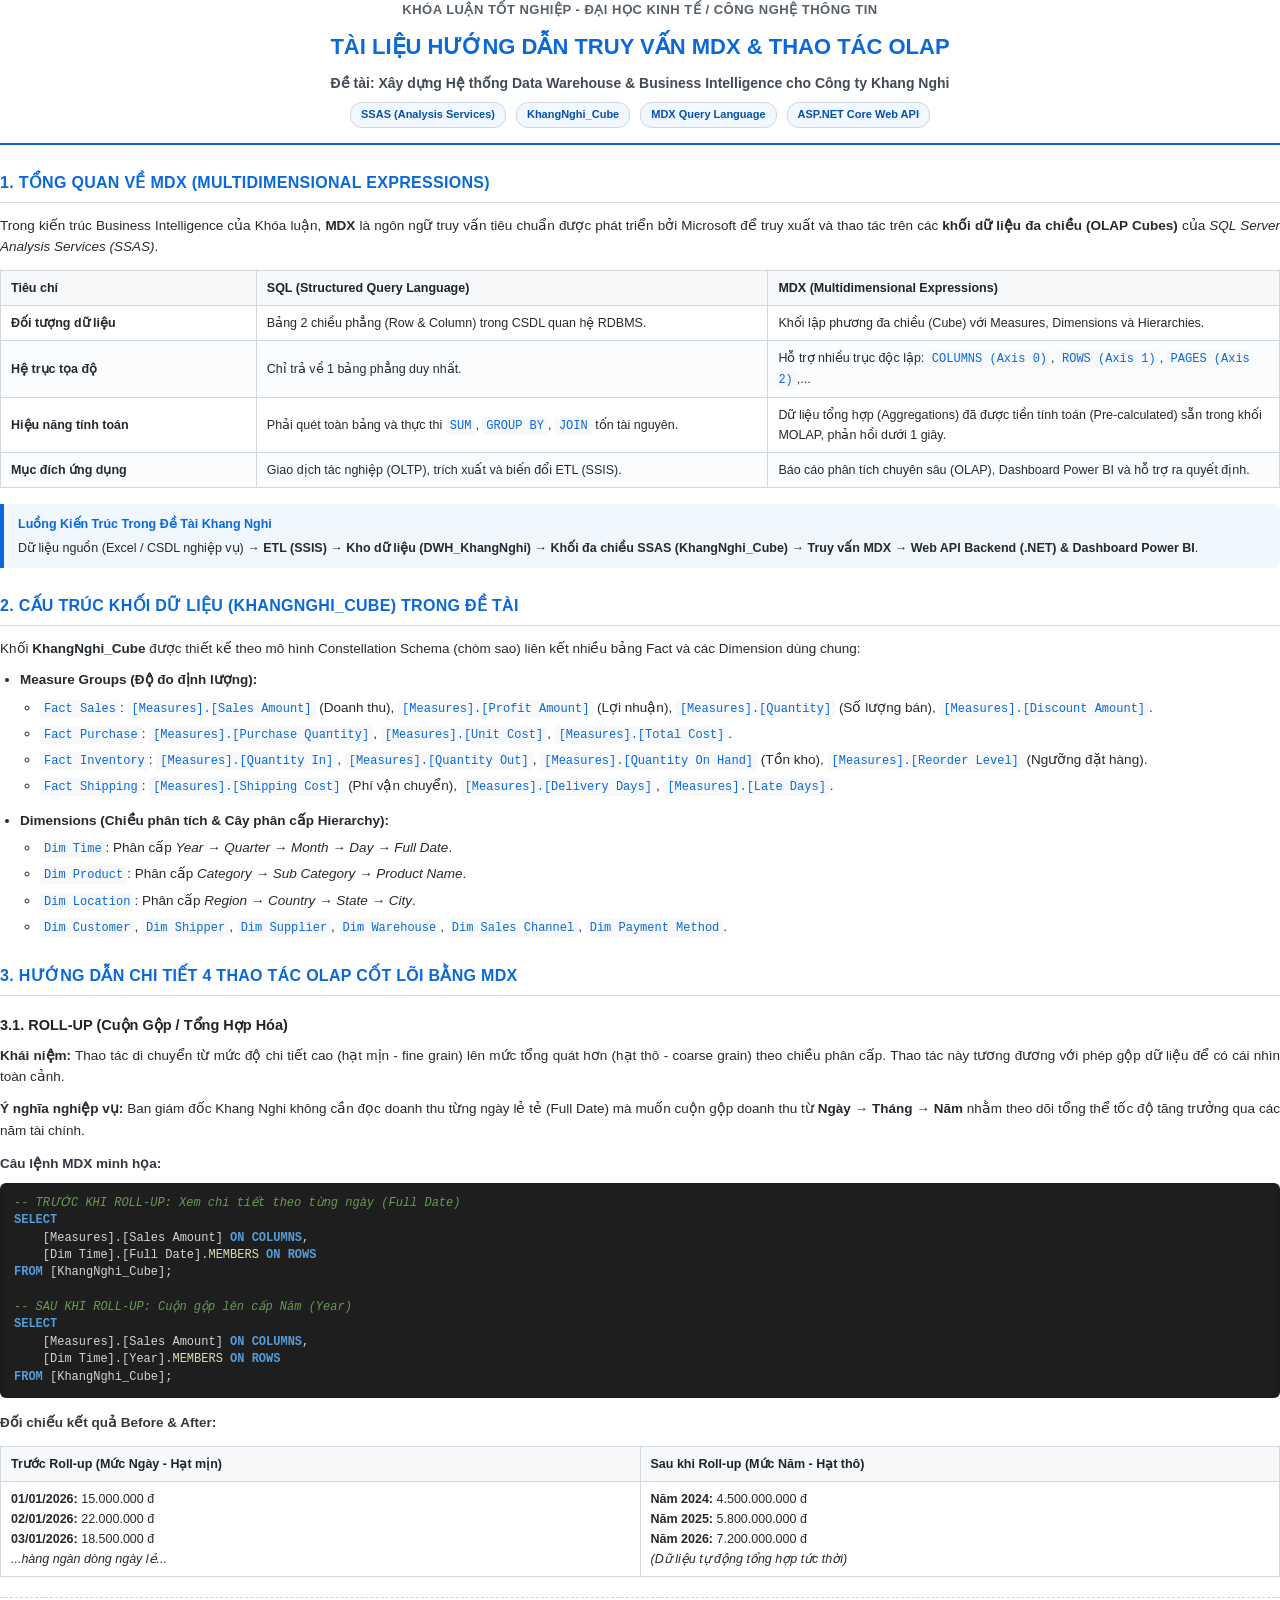
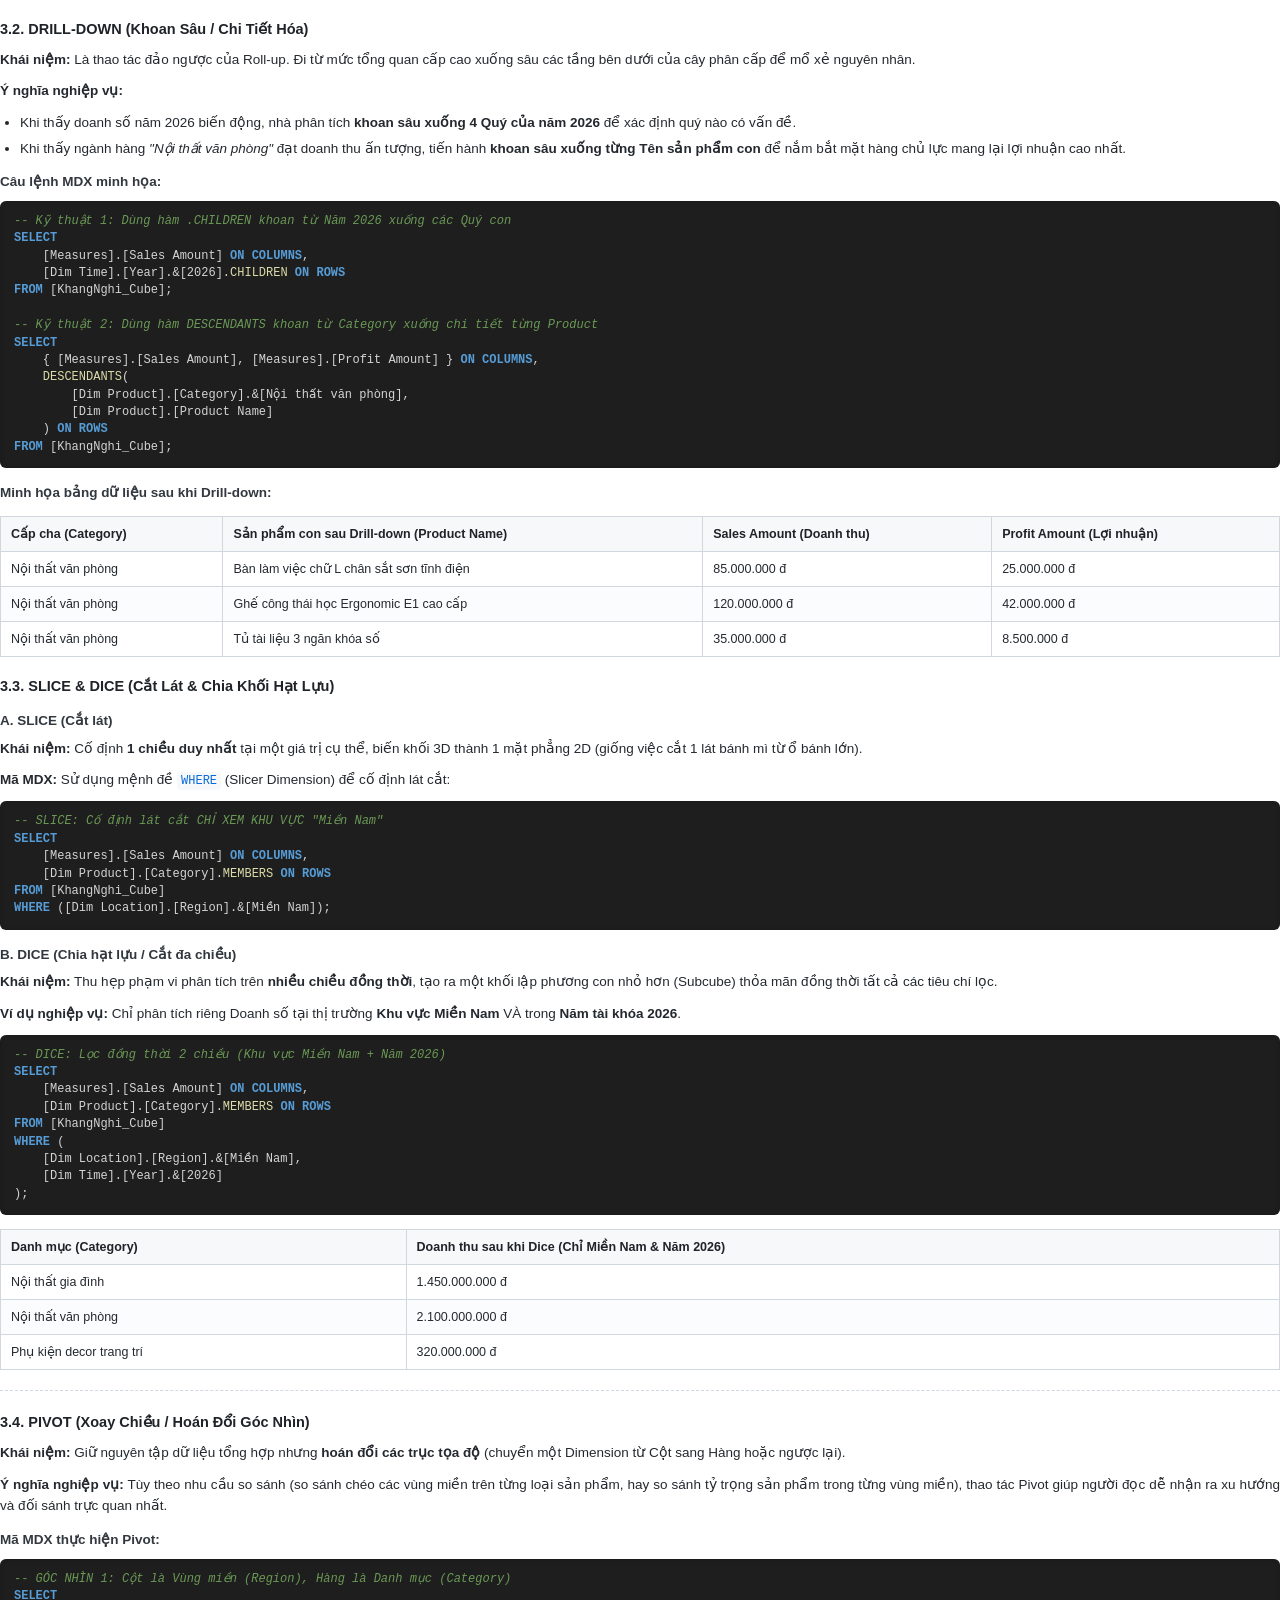
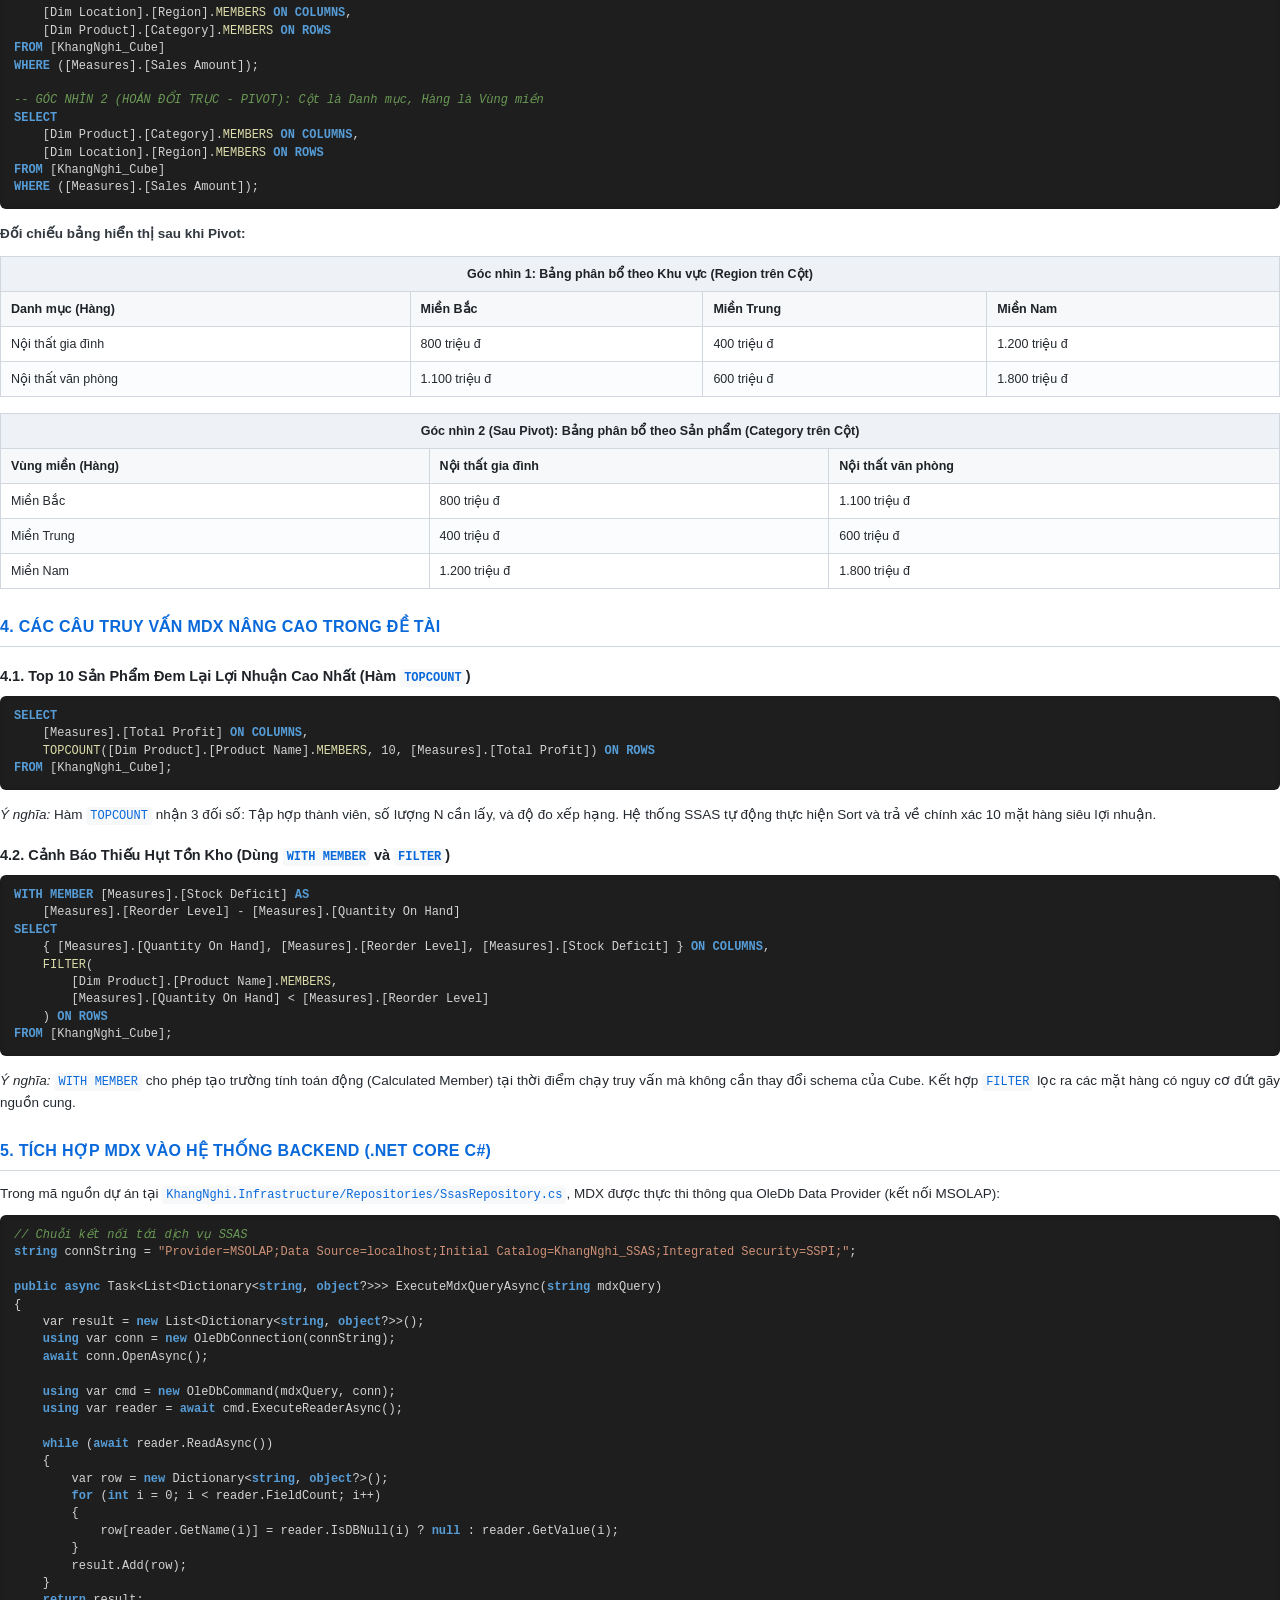
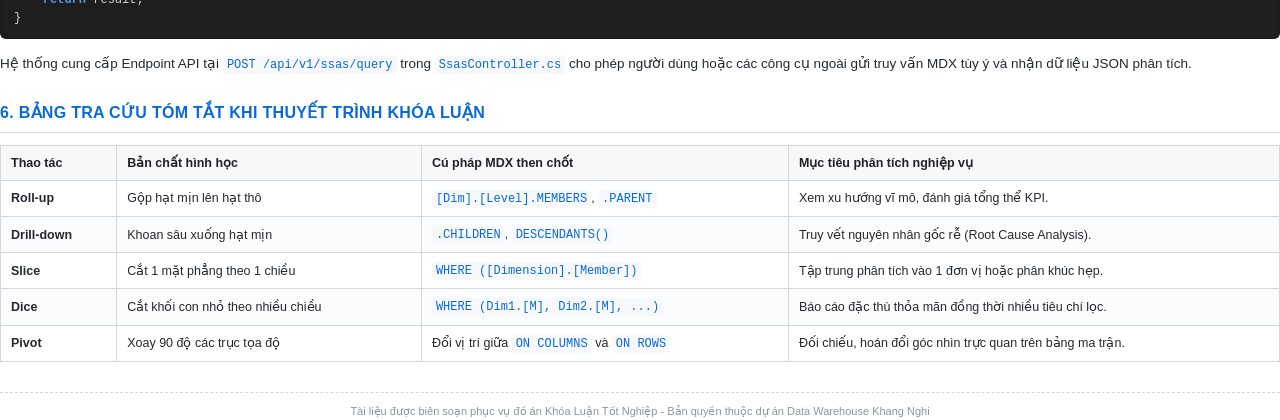
<file: docs/TaiLieu_MDX_OLAP_KhoaLuan.html>
<!DOCTYPE html>
<html lang="vi">
<head>
    <meta charset="UTF-8">
    <title>Tài Liệu Hướng Dẫn Truy Vấn MDX & Các Thao Tác OLAP - Khóa Luận Tốt Nghiệp</title>
    <style>
        @page {
            size: A4;
            margin: 18mm 15mm 18mm 15mm;
            @bottom-right {
                content: counter(page);
            }
        }
        * {
            box-sizing: border-box;
        }
        body {
            font-family: 'Segoe UI', Arial, sans-serif;
            color: #24292f;
            line-height: 1.6;
            font-size: 13.5px;
            margin: 0;
            padding: 0;
            background: #fff;
        }
        .header {
            text-align: center;
            border-bottom: 2px solid #0969da;
            padding-bottom: 15px;
            margin-bottom: 25px;
        }
        .school-title {
            font-size: 13px;
            font-weight: 700;
            text-transform: uppercase;
            color: #57606a;
            letter-spacing: 0.5px;
            margin-bottom: 4px;
        }
        .doc-title {
            font-size: 22px;
            font-weight: 800;
            color: #0969da;
            margin: 8px 0;
            text-transform: uppercase;
        }
        .sub-title {
            font-size: 14px;
            color: #424a53;
            font-weight: 600;
        }
        .badge-bar {
            margin-top: 8px;
            display: flex;
            justify-content: center;
            gap: 10px;
        }
        .badge {
            display: inline-block;
            background: #f1f8ff;
            color: #0550ae;
            padding: 3px 10px;
            border-radius: 12px;
            font-size: 11px;
            font-weight: 600;
            border: 1px solid #d0d7de;
        }
        h2 {
            font-size: 16px;
            color: #0969da;
            border-bottom: 1.5px solid #d0d7de;
            padding-bottom: 6px;
            margin-top: 25px;
            margin-bottom: 12px;
            text-transform: uppercase;
            letter-spacing: 0.3px;
        }
        h3 {
            font-size: 14.5px;
            color: #1f2328;
            margin-top: 18px;
            margin-bottom: 8px;
        }
        h4 {
            font-size: 13.5px;
            color: #32383f;
            margin-top: 12px;
            margin-bottom: 6px;
        }
        p {
            margin: 6px 0 10px 0;
            text-align: justify;
        }
        ul, ol {
            margin: 6px 0 12px 20px;
            padding: 0;
        }
        li {
            margin-bottom: 4px;
        }
        table {
            width: 100%;
            border-collapse: collapse;
            margin: 12px 0 16px 0;
            font-size: 12.5px;
            page-break-inside: avoid;
        }
        th, td {
            border: 1px solid #d0d7de;
            padding: 7px 10px;
            text-align: left;
        }
        th {
            background-color: #f6f8fa;
            color: #1f2328;
            font-weight: 600;
        }
        tr:nth-child(even) {
            background-color: #fbfcfd;
        }
        pre {
            background-color: #1e1e1e;
            color: #d4d4d4;
            padding: 12px 14px;
            border-radius: 6px;
            font-family: 'Consolas', 'Courier New', monospace;
            font-size: 12px;
            overflow-x: auto;
            margin: 8px 0 14px 0;
            line-height: 1.45;
            page-break-inside: avoid;
            box-shadow: inset 0 0 5px rgba(0,0,0,0.2);
        }
        code {
            font-family: 'Consolas', 'Courier New', monospace;
            font-size: 12px;
            color: #0969da;
            background: #f6f8fa;
            padding: 2px 4px;
            border-radius: 4px;
        }
        pre code {
            color: inherit;
            background: none;
            padding: 0;
        }
        .sql-keyword { color: #569cd6; font-weight: bold; }
        .sql-func { color: #dcdcaa; }
        .sql-string { color: #ce9178; }
        .sql-comment { color: #6a9955; font-style: italic; }
        .sql-ident { color: #4ec9b0; }
        
        .alert {
            padding: 10px 14px;
            border-left: 4px solid #0969da;
            background-color: #f0f7ff;
            border-radius: 0 6px 6px 0;
            margin: 12px 0;
            font-size: 12.5px;
            page-break-inside: avoid;
        }
        .alert-title {
            font-weight: 700;
            color: #0969da;
            margin-bottom: 4px;
        }
        .alert-warning {
            border-left-color: #bf8700;
            background-color: #fffbeb;
        }
        .alert-warning .alert-title {
            color: #9a6700;
        }
        .page-break {
            page-break-before: always;
        }
        .footer-note {
            text-align: center;
            font-size: 11px;
            color: #8c959f;
            margin-top: 30px;
            border-top: 1px dashed #d0d7de;
            padding-top: 10px;
        }
    </style>
</head>
<body>

    <div class="header">
        <div class="school-title">Khóa Luận Tốt Nghiệp - Đại Học Kinh Tế / Công Nghệ Thông Tin</div>
        <div class="doc-title">Tài Liệu Hướng Dẫn Truy Vấn MDX & Thao Tác OLAP</div>
        <div class="sub-title">Đề tài: Xây dựng Hệ thống Data Warehouse & Business Intelligence cho Công ty Khang Nghi</div>
        <div class="badge-bar">
            <span class="badge">SSAS (Analysis Services)</span>
            <span class="badge">KhangNghi_Cube</span>
            <span class="badge">MDX Query Language</span>
            <span class="badge">ASP.NET Core Web API</span>
        </div>
    </div>

    <!-- PHẦN 1 -->
    <h2>1. Tổng Quan Về MDX (Multidimensional Expressions)</h2>
    <p>
        Trong kiến trúc Business Intelligence của Khóa luận, <b>MDX</b> là ngôn ngữ truy vấn tiêu chuẩn được phát triển bởi Microsoft để truy xuất và thao tác trên các <b>khối dữ liệu đa chiều (OLAP Cubes)</b> của <i>SQL Server Analysis Services (SSAS)</i>.
    </p>

    <table>
        <thead>
            <tr>
                <th style="width: 20%;">Tiêu chí</th>
                <th style="width: 40%;">SQL (Structured Query Language)</th>
                <th style="width: 40%;">MDX (Multidimensional Expressions)</th>
            </tr>
        </thead>
        <tbody>
            <tr>
                <td><b>Đối tượng dữ liệu</b></td>
                <td>Bảng 2 chiều phẳng (Row & Column) trong CSDL quan hệ RDBMS.</td>
                <td>Khối lập phương đa chiều (Cube) với Measures, Dimensions và Hierarchies.</td>
            </tr>
            <tr>
                <td><b>Hệ trục tọa độ</b></td>
                <td>Chỉ trả về 1 bảng phẳng duy nhất.</td>
                <td>Hỗ trợ nhiều trục độc lập: <code>COLUMNS (Axis 0)</code>, <code>ROWS (Axis 1)</code>, <code>PAGES (Axis 2)</code>,...</td>
            </tr>
            <tr>
                <td><b>Hiệu năng tính toán</b></td>
                <td>Phải quét toàn bảng và thực thi <code>SUM</code>, <code>GROUP BY</code>, <code>JOIN</code> tốn tài nguyên.</td>
                <td>Dữ liệu tổng hợp (Aggregations) đã được tiền tính toán (Pre-calculated) sẵn trong khối MOLAP, phản hồi dưới 1 giây.</td>
            </tr>
            <tr>
                <td><b>Mục đích ứng dụng</b></td>
                <td>Giao dịch tác nghiệp (OLTP), trích xuất và biến đổi ETL (SSIS).</td>
                <td>Báo cáo phân tích chuyên sâu (OLAP), Dashboard Power BI và hỗ trợ ra quyết định.</td>
            </tr>
        </tbody>
    </table>

    <div class="alert">
        <div class="alert-title">Luồng Kiến Trúc Trong Đề Tài Khang Nghi</div>
        Dữ liệu nguồn (Excel / CSDL nghiệp vụ) &rarr; <b>ETL (SSIS)</b> &rarr; <b>Kho dữ liệu (DWH_KhangNghi)</b> &rarr; <b>Khối đa chiều SSAS (KhangNghi_Cube)</b> &rarr; <b>Truy vấn MDX</b> &rarr; <b>Web API Backend (.NET) & Dashboard Power BI</b>.
    </div>

    <!-- PHẦN 2 -->
    <h2>2. Cấu Trúc Khối Dữ Liệu (KhangNghi_Cube) Trong Đề Tài</h2>
    <p>Khối <b>KhangNghi_Cube</b> được thiết kế theo mô hình Constellation Schema (chòm sao) liên kết nhiều bảng Fact và các Dimension dùng chung:</p>

    <ul>
        <li><b>Measure Groups (Độ đo định lượng):</b>
            <ul>
                <li><code>Fact Sales</code>: <code>[Measures].[Sales Amount]</code> (Doanh thu), <code>[Measures].[Profit Amount]</code> (Lợi nhuận), <code>[Measures].[Quantity]</code> (Số lượng bán), <code>[Measures].[Discount Amount]</code>.</li>
                <li><code>Fact Purchase</code>: <code>[Measures].[Purchase Quantity]</code>, <code>[Measures].[Unit Cost]</code>, <code>[Measures].[Total Cost]</code>.</li>
                <li><code>Fact Inventory</code>: <code>[Measures].[Quantity In]</code>, <code>[Measures].[Quantity Out]</code>, <code>[Measures].[Quantity On Hand]</code> (Tồn kho), <code>[Measures].[Reorder Level]</code> (Ngưỡng đặt hàng).</li>
                <li><code>Fact Shipping</code>: <code>[Measures].[Shipping Cost]</code> (Phí vận chuyển), <code>[Measures].[Delivery Days]</code>, <code>[Measures].[Late Days]</code>.</li>
            </ul>
        </li>
        <li><b>Dimensions (Chiều phân tích & Cây phân cấp Hierarchy):</b>
            <ul>
                <li><code>Dim Time</code>: Phân cấp <i>Year &rarr; Quarter &rarr; Month &rarr; Day &rarr; Full Date</i>.</li>
                <li><code>Dim Product</code>: Phân cấp <i>Category &rarr; Sub Category &rarr; Product Name</i>.</li>
                <li><code>Dim Location</code>: Phân cấp <i>Region &rarr; Country &rarr; State &rarr; City</i>.</li>
                <li><code>Dim Customer</code>, <code>Dim Shipper</code>, <code>Dim Supplier</code>, <code>Dim Warehouse</code>, <code>Dim Sales Channel</code>, <code>Dim Payment Method</code>.</li>
            </ul>
        </li>
    </ul>

    <div class="page-break"></div>

    <!-- PHẦN 3 -->
    <h2>3. Hướng Dẫn Chi Tiết 4 Thao Tác OLAP Cốt Lõi Bằng MDX</h2>

    <h3>3.1. ROLL-UP (Cuộn Gộp / Tổng Hợp Hóa)</h3>
    <p>
        <b>Khái niệm:</b> Thao tác di chuyển từ mức độ chi tiết cao (hạt mịn - fine grain) lên mức tổng quát hơn (hạt thô - coarse grain) theo chiều phân cấp. Thao tác này tương đương với phép gộp dữ liệu để có cái nhìn toàn cảnh.
    </p>
    <p>
        <b>Ý nghĩa nghiệp vụ:</b> Ban giám đốc Khang Nghi không cần đọc doanh thu từng ngày lẻ tẻ (Full Date) mà muốn cuộn gộp doanh thu từ <b>Ngày &rarr; Tháng &rarr; Năm</b> nhằm theo dõi tổng thể tốc độ tăng trưởng qua các năm tài chính.
    </p>

    <h4>Câu lệnh MDX minh họa:</h4>
<pre><span class="sql-comment">-- TRƯỚC KHI ROLL-UP: Xem chi tiết theo từng ngày (Full Date)</span>
<span class="sql-keyword">SELECT</span> 
    [Measures].[Sales Amount] <span class="sql-keyword">ON COLUMNS</span>,
    [Dim Time].[Full Date].<span class="sql-func">MEMBERS</span> <span class="sql-keyword">ON ROWS</span>
<span class="sql-keyword">FROM</span> [KhangNghi_Cube];

<span class="sql-comment">-- SAU KHI ROLL-UP: Cuộn gộp lên cấp Năm (Year)</span>
<span class="sql-keyword">SELECT</span> 
    [Measures].[Sales Amount] <span class="sql-keyword">ON COLUMNS</span>,
    [Dim Time].[Year].<span class="sql-func">MEMBERS</span> <span class="sql-keyword">ON ROWS</span>
<span class="sql-keyword">FROM</span> [KhangNghi_Cube];
</pre>

    <h4>Đối chiếu kết quả Before & After:</h4>
    <table>
        <thead>
            <tr>
                <th style="width: 50%;">Trước Roll-up (Mức Ngày - Hạt mịn)</th>
                <th style="width: 50%;">Sau khi Roll-up (Mức Năm - Hạt thô)</th>
            </tr>
        </thead>
        <tbody>
            <tr>
                <td>
                    <b>01/01/2026:</b> 15.000.000 đ<br>
                    <b>02/01/2026:</b> 22.000.000 đ<br>
                    <b>03/01/2026:</b> 18.500.000 đ<br>
                    <i>...hàng ngàn dòng ngày lẻ...</i>
                </td>
                <td>
                    <b>Năm 2024:</b> 4.500.000.000 đ<br>
                    <b>Năm 2025:</b> 5.800.000.000 đ<br>
                    <b>Năm 2026:</b> 7.200.000.000 đ<br>
                    <i>(Dữ liệu tự động tổng hợp tức thời)</i>
                </td>
            </tr>
        </tbody>
    </table>

    <hr style="border: none; border-top: 1px dashed #d0d7de; margin: 20px 0;">

    <h3>3.2. DRILL-DOWN (Khoan Sâu / Chi Tiết Hóa)</h3>
    <p>
        <b>Khái niệm:</b> Là thao tác đảo ngược của Roll-up. Đi từ mức tổng quan cấp cao xuống sâu các tầng bên dưới của cây phân cấp để mổ xẻ nguyên nhân.
    </p>
    <p>
        <b>Ý nghĩa nghiệp vụ:</b>
        <ul>
            <li>Khi thấy doanh số năm 2026 biến động, nhà phân tích <b>khoan sâu xuống 4 Quý của năm 2026</b> để xác định quý nào có vấn đề.</li>
            <li>Khi thấy ngành hàng <i>"Nội thất văn phòng"</i> đạt doanh thu ấn tượng, tiến hành <b>khoan sâu xuống từng Tên sản phẩm con</b> để nắm bắt mặt hàng chủ lực mang lại lợi nhuận cao nhất.</li>
        </ul>
    </p>

    <h4>Câu lệnh MDX minh họa:</h4>
<pre><span class="sql-comment">-- Kỹ thuật 1: Dùng hàm .CHILDREN khoan từ Năm 2026 xuống các Quý con</span>
<span class="sql-keyword">SELECT</span> 
    [Measures].[Sales Amount] <span class="sql-keyword">ON COLUMNS</span>,
    [Dim Time].[Year].&amp;[2026].<span class="sql-func">CHILDREN</span> <span class="sql-keyword">ON ROWS</span>
<span class="sql-keyword">FROM</span> [KhangNghi_Cube];

<span class="sql-comment">-- Kỹ thuật 2: Dùng hàm DESCENDANTS khoan từ Category xuống chi tiết từng Product</span>
<span class="sql-keyword">SELECT</span> 
    { [Measures].[Sales Amount], [Measures].[Profit Amount] } <span class="sql-keyword">ON COLUMNS</span>,
    <span class="sql-func">DESCENDANTS</span>(
        [Dim Product].[Category].&amp;[Nội thất văn phòng],
        [Dim Product].[Product Name]
    ) <span class="sql-keyword">ON ROWS</span>
<span class="sql-keyword">FROM</span> [KhangNghi_Cube];
</pre>

    <h4>Minh họa bảng dữ liệu sau khi Drill-down:</h4>
    <table>
        <thead>
            <tr>
                <th>Cấp cha (Category)</th>
                <th>Sản phẩm con sau Drill-down (Product Name)</th>
                <th>Sales Amount (Doanh thu)</th>
                <th>Profit Amount (Lợi nhuận)</th>
            </tr>
        </thead>
        <tbody>
            <tr>
                <td>Nội thất văn phòng</td>
                <td>Bàn làm việc chữ L chân sắt sơn tĩnh điện</td>
                <td>85.000.000 đ</td>
                <td>25.000.000 đ</td>
            </tr>
            <tr>
                <td>Nội thất văn phòng</td>
                <td>Ghế công thái học Ergonomic E1 cao cấp</td>
                <td>120.000.000 đ</td>
                <td>42.000.000 đ</td>
            </tr>
            <tr>
                <td>Nội thất văn phòng</td>
                <td>Tủ tài liệu 3 ngăn khóa số</td>
                <td>35.000.000 đ</td>
                <td>8.500.000 đ</td>
            </tr>
        </tbody>
    </table>

    <div class="page-break"></div>

    <h3>3.3. SLICE & DICE (Cắt Lát & Chia Khối Hạt Lựu)</h3>

    <h4>A. SLICE (Cắt lát)</h4>
    <p>
        <b>Khái niệm:</b> Cố định <b>1 chiều duy nhất</b> tại một giá trị cụ thể, biến khối 3D thành 1 mặt phẳng 2D (giống việc cắt 1 lát bánh mì từ ổ bánh lớn).
    </p>
    <p>
        <b>Mã MDX:</b> Sử dụng mệnh đề <code>WHERE</code> (Slicer Dimension) để cố định lát cắt:
    </p>
<pre><span class="sql-comment">-- SLICE: Cố định lát cắt CHỈ XEM KHU VỰC "Miền Nam"</span>
<span class="sql-keyword">SELECT</span> 
    [Measures].[Sales Amount] <span class="sql-keyword">ON COLUMNS</span>,
    [Dim Product].[Category].<span class="sql-func">MEMBERS</span> <span class="sql-keyword">ON ROWS</span>
<span class="sql-keyword">FROM</span> [KhangNghi_Cube]
<span class="sql-keyword">WHERE</span> ([Dim Location].[Region].&amp;[Miền Nam]);
</pre>

    <h4>B. DICE (Chia hạt lựu / Cắt đa chiều)</h4>
    <p>
        <b>Khái niệm:</b> Thu hẹp phạm vi phân tích trên <b>nhiều chiều đồng thời</b>, tạo ra một khối lập phương con nhỏ hơn (Subcube) thỏa mãn đồng thời tất cả các tiêu chí lọc.
    </p>
    <p>
        <b>Ví dụ nghiệp vụ:</b> Chỉ phân tích riêng Doanh số tại thị trường <b>Khu vực Miền Nam</b> VÀ trong <b>Năm tài khóa 2026</b>.
    </p>
<pre><span class="sql-comment">-- DICE: Lọc đồng thời 2 chiều (Khu vực Miền Nam + Năm 2026)</span>
<span class="sql-keyword">SELECT</span> 
    [Measures].[Sales Amount] <span class="sql-keyword">ON COLUMNS</span>,
    [Dim Product].[Category].<span class="sql-func">MEMBERS</span> <span class="sql-keyword">ON ROWS</span>
<span class="sql-keyword">FROM</span> [KhangNghi_Cube]
<span class="sql-keyword">WHERE</span> (
    [Dim Location].[Region].&amp;[Miền Nam], 
    [Dim Time].[Year].&amp;[2026]
);
</pre>

    <table>
        <thead>
            <tr>
                <th>Danh mục (Category)</th>
                <th>Doanh thu sau khi Dice (Chỉ Miền Nam &amp; Năm 2026)</th>
            </tr>
        </thead>
        <tbody>
            <tr>
                <td>Nội thất gia đình</td>
                <td>1.450.000.000 đ</td>
            </tr>
            <tr>
                <td>Nội thất văn phòng</td>
                <td>2.100.000.000 đ</td>
            </tr>
            <tr>
                <td>Phụ kiện decor trang trí</td>
                <td>320.000.000 đ</td>
            </tr>
        </tbody>
    </table>

    <hr style="border: none; border-top: 1px dashed #d0d7de; margin: 20px 0;">

    <h3>3.4. PIVOT (Xoay Chiều / Hoán Đổi Góc Nhìn)</h3>
    <p>
        <b>Khái niệm:</b> Giữ nguyên tập dữ liệu tổng hợp nhưng <b>hoán đổi các trục tọa độ</b> (chuyển một Dimension từ Cột sang Hàng hoặc ngược lại).
    </p>
    <p>
        <b>Ý nghĩa nghiệp vụ:</b> Tùy theo nhu cầu so sánh (so sánh chéo các vùng miền trên từng loại sản phẩm, hay so sánh tỷ trọng sản phẩm trong từng vùng miền), thao tác Pivot giúp người đọc dễ nhận ra xu hướng và đối sánh trực quan nhất.
    </p>

    <h4>Mã MDX thực hiện Pivot:</h4>
<pre><span class="sql-comment">-- GÓC NHÌN 1: Cột là Vùng miền (Region), Hàng là Danh mục (Category)</span>
<span class="sql-keyword">SELECT</span> 
    [Dim Location].[Region].<span class="sql-func">MEMBERS</span> <span class="sql-keyword">ON COLUMNS</span>,
    [Dim Product].[Category].<span class="sql-func">MEMBERS</span> <span class="sql-keyword">ON ROWS</span>
<span class="sql-keyword">FROM</span> [KhangNghi_Cube]
<span class="sql-keyword">WHERE</span> ([Measures].[Sales Amount]);

<span class="sql-comment">-- GÓC NHÌN 2 (HOÁN ĐỔI TRỤC - PIVOT): Cột là Danh mục, Hàng là Vùng miền</span>
<span class="sql-keyword">SELECT</span> 
    [Dim Product].[Category].<span class="sql-func">MEMBERS</span> <span class="sql-keyword">ON COLUMNS</span>,
    [Dim Location].[Region].<span class="sql-func">MEMBERS</span> <span class="sql-keyword">ON ROWS</span>
<span class="sql-keyword">FROM</span> [KhangNghi_Cube]
<span class="sql-keyword">WHERE</span> ([Measures].[Sales Amount]);
</pre>

    <h4>Đối chiếu bảng hiển thị sau khi Pivot:</h4>
    <table>
        <thead>
            <tr>
                <th colspan="4" style="text-align: center; background: #eef2f6;">Góc nhìn 1: Bảng phân bổ theo Khu vực (Region trên Cột)</th>
            </tr>
            <tr>
                <th>Danh mục (Hàng)</th>
                <th>Miền Bắc</th>
                <th>Miền Trung</th>
                <th>Miền Nam</th>
            </tr>
        </thead>
        <tbody>
            <tr>
                <td>Nội thất gia đình</td>
                <td>800 triệu đ</td>
                <td>400 triệu đ</td>
                <td>1.200 triệu đ</td>
            </tr>
            <tr>
                <td>Nội thất văn phòng</td>
                <td>1.100 triệu đ</td>
                <td>600 triệu đ</td>
                <td>1.800 triệu đ</td>
            </tr>
        </tbody>
    </table>

    <table>
        <thead>
            <tr>
                <th colspan="3" style="text-align: center; background: #eef2f6;">Góc nhìn 2 (Sau Pivot): Bảng phân bổ theo Sản phẩm (Category trên Cột)</th>
            </tr>
            <tr>
                <th>Vùng miền (Hàng)</th>
                <th>Nội thất gia đình</th>
                <th>Nội thất văn phòng</th>
            </tr>
        </thead>
        <tbody>
            <tr>
                <td>Miền Bắc</td>
                <td>800 triệu đ</td>
                <td>1.100 triệu đ</td>
            </tr>
            <tr>
                <td>Miền Trung</td>
                <td>400 triệu đ</td>
                <td>600 triệu đ</td>
            </tr>
            <tr>
                <td>Miền Nam</td>
                <td>1.200 triệu đ</td>
                <td>1.800 triệu đ</td>
            </tr>
        </tbody>
    </table>

    <div class="page-break"></div>

    <!-- PHẦN 4 -->
    <h2>4. Các Câu Truy Vấn MDX Nâng Cao Trong Đề Tài</h2>

    <h3>4.1. Top 10 Sản Phẩm Đem Lại Lợi Nhuận Cao Nhất (Hàm <code>TOPCOUNT</code>)</h3>
<pre><span class="sql-keyword">SELECT</span> 
    [Measures].[Total Profit] <span class="sql-keyword">ON COLUMNS</span>,
    <span class="sql-func">TOPCOUNT</span>([Dim Product].[Product Name].<span class="sql-func">MEMBERS</span>, 10, [Measures].[Total Profit]) <span class="sql-keyword">ON ROWS</span>
<span class="sql-keyword">FROM</span> [KhangNghi_Cube];
</pre>
    <p><i>Ý nghĩa:</i> Hàm <code>TOPCOUNT</code> nhận 3 đối số: Tập hợp thành viên, số lượng N cần lấy, và độ đo xếp hạng. Hệ thống SSAS tự động thực hiện Sort và trả về chính xác 10 mặt hàng siêu lợi nhuận.</p>

    <h3>4.2. Cảnh Báo Thiếu Hụt Tồn Kho (Dùng <code>WITH MEMBER</code> và <code>FILTER</code>)</h3>
<pre><span class="sql-keyword">WITH MEMBER</span> [Measures].[Stock Deficit] <span class="sql-keyword">AS</span> 
    [Measures].[Reorder Level] - [Measures].[Quantity On Hand]
<span class="sql-keyword">SELECT</span> 
    { [Measures].[Quantity On Hand], [Measures].[Reorder Level], [Measures].[Stock Deficit] } <span class="sql-keyword">ON COLUMNS</span>,
    <span class="sql-func">FILTER</span>(
        [Dim Product].[Product Name].<span class="sql-func">MEMBERS</span>,
        [Measures].[Quantity On Hand] &lt; [Measures].[Reorder Level]
    ) <span class="sql-keyword">ON ROWS</span>
<span class="sql-keyword">FROM</span> [KhangNghi_Cube];
</pre>
    <p><i>Ý nghĩa:</i> <code>WITH MEMBER</code> cho phép tạo trường tính toán động (Calculated Member) tại thời điểm chạy truy vấn mà không cần thay đổi schema của Cube. Kết hợp <code>FILTER</code> lọc ra các mặt hàng có nguy cơ đứt gãy nguồn cung.</p>

    <!-- PHẦN 5 -->
    <h2>5. Tích Hợp MDX Vào Hệ Thống Backend (.NET Core C#)</h2>
    <p>Trong mã nguồn dự án tại <code>KhangNghi.Infrastructure/Repositories/SsasRepository.cs</code>, MDX được thực thi thông qua OleDb Data Provider (kết nối MSOLAP):</p>

<pre><span class="sql-comment">// Chuỗi kết nối tới dịch vụ SSAS</span>
<span class="sql-keyword">string</span> connString = <span class="sql-string">"Provider=MSOLAP;Data Source=localhost;Initial Catalog=KhangNghi_SSAS;Integrated Security=SSPI;"</span>;

<span class="sql-keyword">public async</span> Task&lt;List&lt;Dictionary&lt;<span class="sql-keyword">string</span>, <span class="sql-keyword">object</span>?&gt;&gt;&gt; ExecuteMdxQueryAsync(<span class="sql-keyword">string</span> mdxQuery)
{
    var result = <span class="sql-keyword">new</span> List&lt;Dictionary&lt;<span class="sql-keyword">string</span>, <span class="sql-keyword">object</span>?&gt;&gt;();
    <span class="sql-keyword">using</span> var conn = <span class="sql-keyword">new</span> OleDbConnection(connString);
    <span class="sql-keyword">await</span> conn.OpenAsync();

    <span class="sql-keyword">using</span> var cmd = <span class="sql-keyword">new</span> OleDbCommand(mdxQuery, conn);
    <span class="sql-keyword">using</span> var reader = <span class="sql-keyword">await</span> cmd.ExecuteReaderAsync();

    <span class="sql-keyword">while</span> (<span class="sql-keyword">await</span> reader.ReadAsync())
    {
        var row = <span class="sql-keyword">new</span> Dictionary&lt;<span class="sql-keyword">string</span>, <span class="sql-keyword">object</span>?&gt;();
        <span class="sql-keyword">for</span> (<span class="sql-keyword">int</span> i = 0; i &lt; reader.FieldCount; i++)
        {
            row[reader.GetName(i)] = reader.IsDBNull(i) ? <span class="sql-keyword">null</span> : reader.GetValue(i);
        }
        result.Add(row);
    }
    <span class="sql-keyword">return</span> result;
}
</pre>
    <p>
        Hệ thống cung cấp Endpoint API tại <code>POST /api/v1/ssas/query</code> trong <code>SsasController.cs</code> cho phép người dùng hoặc các công cụ ngoài gửi truy vấn MDX tùy ý và nhận dữ liệu JSON phân tích.
    </p>

    <!-- PHẦN 6 -->
    <h2>6. Bảng Tra Cứu Tóm Tắt Khi Thuyết Trình Khóa Luận</h2>
    <table>
        <thead>
            <tr>
                <th>Thao tác</th>
                <th>Bản chất hình học</th>
                <th>Cú pháp MDX then chốt</th>
                <th>Mục tiêu phân tích nghiệp vụ</th>
            </tr>
        </thead>
        <tbody>
            <tr>
                <td><b>Roll-up</b></td>
                <td>Gộp hạt mịn lên hạt thô</td>
                <td><code>[Dim].[Level].MEMBERS</code>, <code>.PARENT</code></td>
                <td>Xem xu hướng vĩ mô, đánh giá tổng thể KPI.</td>
            </tr>
            <tr>
                <td><b>Drill-down</b></td>
                <td>Khoan sâu xuống hạt mịn</td>
                <td><code>.CHILDREN</code>, <code>DESCENDANTS()</code></td>
                <td>Truy vết nguyên nhân gốc rễ (Root Cause Analysis).</td>
            </tr>
            <tr>
                <td><b>Slice</b></td>
                <td>Cắt 1 mặt phẳng theo 1 chiều</td>
                <td><code>WHERE ([Dimension].[Member])</code></td>
                <td>Tập trung phân tích vào 1 đơn vị hoặc phân khúc hẹp.</td>
            </tr>
            <tr>
                <td><b>Dice</b></td>
                <td>Cắt khối con nhỏ theo nhiều chiều</td>
                <td><code>WHERE (Dim1.[M], Dim2.[M], ...)</code></td>
                <td>Báo cáo đặc thù thỏa mãn đồng thời nhiều tiêu chí lọc.</td>
            </tr>
            <tr>
                <td><b>Pivot</b></td>
                <td>Xoay 90 độ các trục tọa độ</td>
                <td>Đổi vị trí giữa <code>ON COLUMNS</code> và <code>ON ROWS</code></td>
                <td>Đối chiếu, hoán đổi góc nhìn trực quan trên bảng ma trận.</td>
            </tr>
        </tbody>
    </table>

    <div class="footer-note">
        Tài liệu được biên soạn phục vụ đồ án Khóa Luận Tốt Nghiệp - Bản quyền thuộc dự án Data Warehouse Khang Nghi
    </div>

</body>
</html>
</file>
